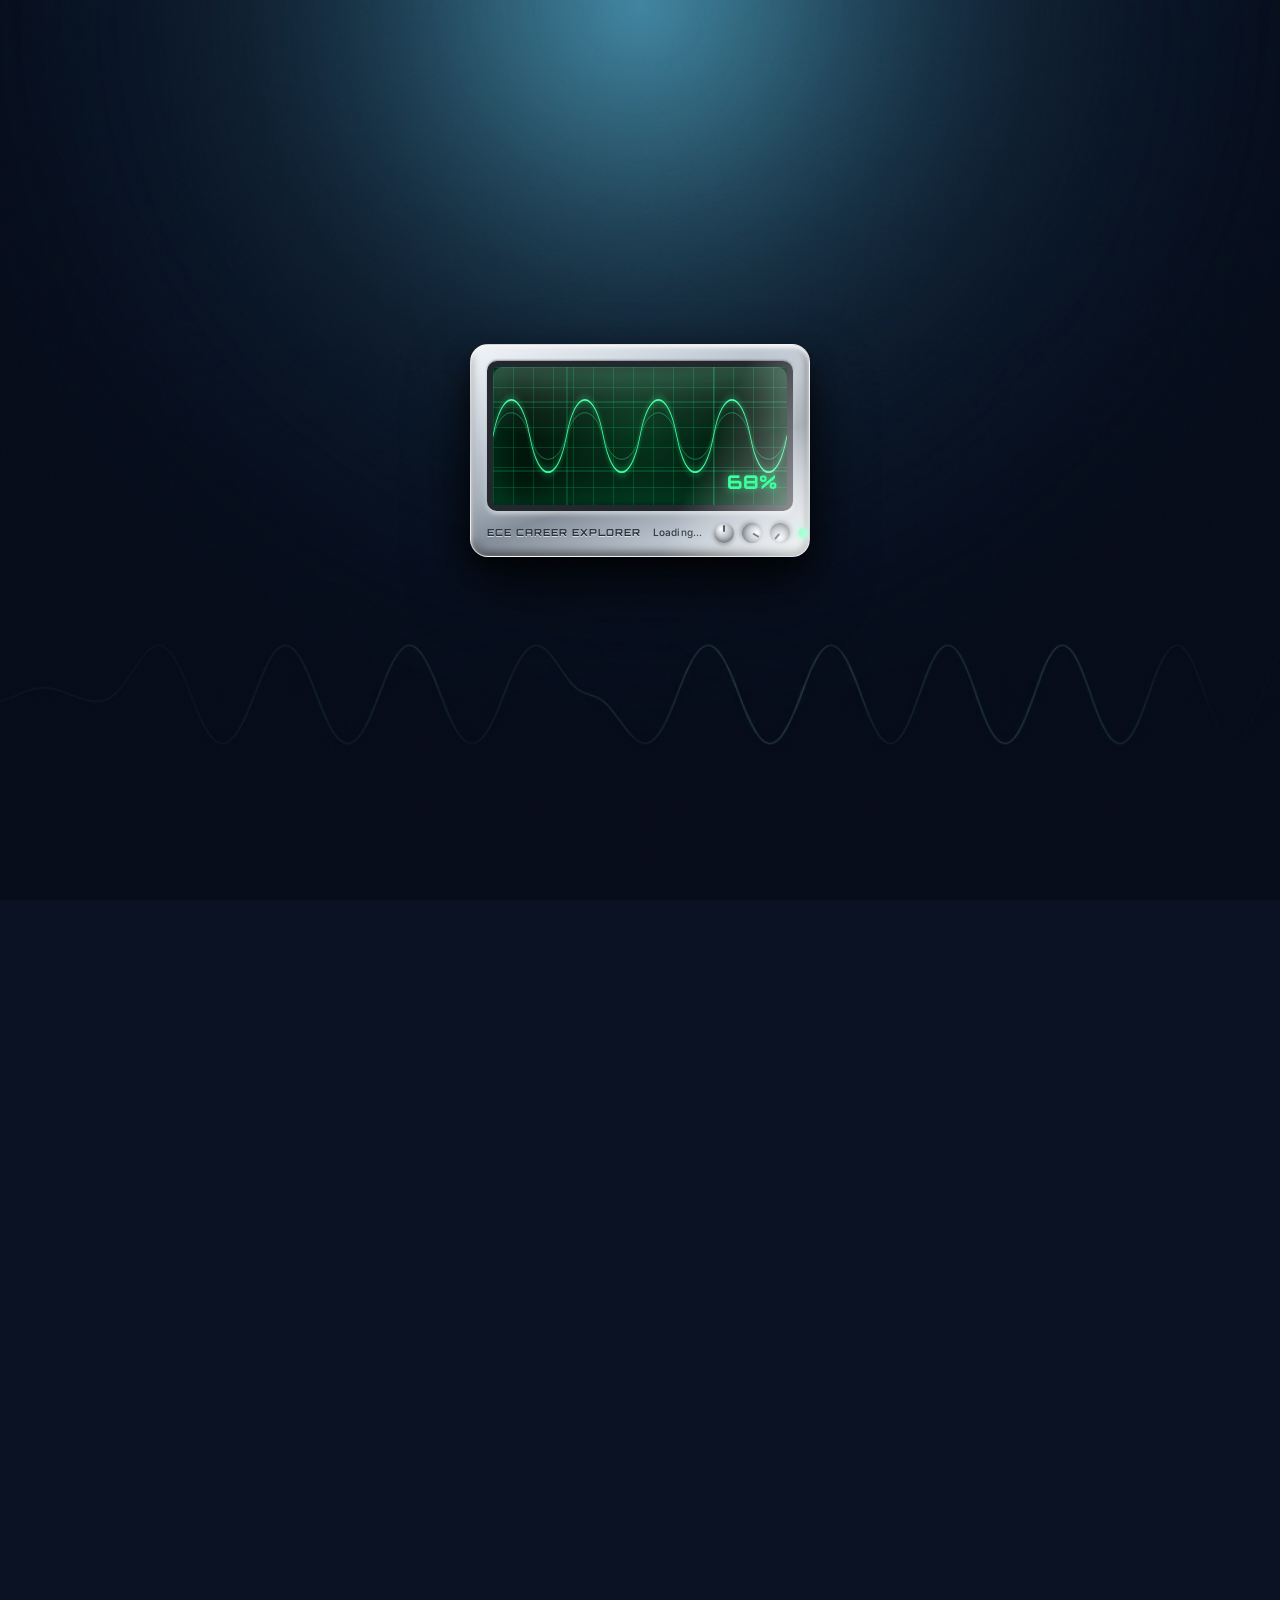
<file: index.html>
<!DOCTYPE html>
<html lang="en">

<head>
    <meta charset="UTF-8">
    <meta name="viewport" content="width=device-width, initial-scale=1.0">
    <title>ECE Career Explorer | Electronics & Communication Engineering Careers, Roadmap & CSP Project</title>

    <meta name="description" content="Explore Electronics & Communication Engineering — educational pathways, careers, future technologies, and our Community Service Project guiding students to a successful future.">

    <meta property="og:title" content="ECE Career Explorer">
    <meta property="og:description" content="Explore ECE careers, the educational roadmap, future technologies, and our Community Service Project for school students.">
    <meta property="og:type" content="website">
    <meta property="og:image" content="assets/images/site-bg.png">
    <meta property="og:url" content="index.html">
    <meta name="twitter:card" content="summary_large_image">

    <link rel="icon" href="favicon.svg" type="image/svg+xml">
    <link rel="stylesheet" href="style.css">

    <link href="https://fonts.googleapis.com/css2?family=Orbitron:wght@400;600;700&family=Inter:wght@300;400;500;600;700&display=swap"
        rel="stylesheet">

    <link rel="stylesheet"
        href="https://cdnjs.cloudflare.com/ajax/libs/font-awesome/6.5.1/css/all.min.css">
</head>

<body>

    <!-- Cinematic Intro Overlay (homepage only) -->
    <div id="intro" class="intro" aria-label="Enter the ECE Laboratory">
        <div class="intro-scene"></div>
        <div class="intro-dark"></div>
        <div class="intro-spot intro-spot--cro"></div>
        <div class="intro-spot intro-spot--led"></div>
        <div class="intro-flashlight"></div>
        <div class="intro-dust" id="introDust"></div>
        <div class="intro-grain"></div>
        <div class="intro-vignette"></div>

        <!-- Premium ECE power node (hidden until the beam finds it) -->
        <button id="enterBtn" class="power-node" type="button" aria-hidden="true" tabindex="-1" aria-label="Power on and enter the site">
            <i class="fas fa-power-off pn-symbol"></i>
        </button>

        <p class="intro-hint">Use your flashlight to explore the lab…</p>
    </div>

    <!-- Loader -->
    <div id="loader">

        <div class="cro-device">
            <div class="cro-screen">
                <div class="cro-grid"></div>
                <svg class="cro-trace" viewBox="0 0 1200 200" preserveAspectRatio="none">
                    <path class="cro-line cro-line--dim" d="M0,100 C37,55 113,55 150,100 S263,145 300,100 S413,55 450,100 S563,145 600,100 S713,55 750,100 S863,145 900,100 S1013,55 1050,100 S1163,145 1200,100"/>
                    <path class="cro-line" d="M0,100 C37,30 113,30 150,100 S263,170 300,100 S413,30 450,100 S563,170 600,100 S713,30 750,100 S863,170 900,100 S1013,30 1050,100 S1163,170 1200,100"/>
                </svg>
                <div class="cro-readout"><span class="loading-percent">0%</span></div>
            </div>
            <div class="cro-controls">
                <div class="cro-brand">ECE CAREER EXPLORER</div>
                <p id="loading-text">Initializing CRO...</p>
                <div class="cro-knob-row">
                    <span class="cro-knob"></span>
                    <span class="cro-knob"></span>
                    <span class="cro-knob"></span>
                    <span class="cro-led"></span>
                </div>
            </div>
        </div>

    </div>


    <div class="background"></div>
    <div class="circuit-overlay"></div>

    <div class="floating-icon icon1"><i class="fas fa-satellite-dish"></i></div>
    <div class="floating-icon icon2"><i class="fas fa-satellite"></i></div>
    <div class="floating-icon icon3"><i class="fas fa-robot"></i></div>
    <div class="floating-icon icon4"><i class="fas fa-laptop-code"></i></div>

    <!-- Site Header -->
    <nav class="site-header">

        <a href="index.html" class="home-icon" aria-label="Home">
            <i class="fas fa-house"></i>
        </a>

        <div class="logo">
            ECE Career Explorer
        </div>

        <div class="menu-toggle" onclick="toggleMenu()" role="button" tabindex="0" aria-label="Open menu" aria-expanded="false" aria-controls="nav-links">
            ☰
        </div>

        <ul id="nav-links">

            <li><a href="about.html">About ECE</a></li>

            <li><a href="roadmap.html">Roadmap</a></li>

            <li><a href="careers.html">Careers</a></li>

            <li><a href="project.html">Project</a></li>

            <li><a href="quiz.html">Quiz</a></li>

        </ul>

    </nav>


    <!-- Hero Section -->
    <section id="home" class="hero">

        <div class="hero-content">

            <div class="hero-left">

                <h1 class="metal-title">
                    ECE CAREER EXPLORER
                </h1>

                <p>
                    Explore Electronics & Communication Engineering,
                    educational pathways, career opportunities,
                    future technologies, and our Community Service Project
                    designed to guide students towards a successful future.
                </p>

                <div class="buttons">

                    <a href="about.html" class="primary-btn">
                        About ECE
                    </a>

                    <a href="project.html" class="secondary-btn">
                        View CSP Project
                    </a>

                </div>

            </div>

        </div>

    </section>

    <!-- Statistics Section -->
    <section class="stats">

        <div class="stat-card">
            <h2>150+</h2>
            <p>Students Guided</p>
            <span>Through CSP Activities</span>
        </div>

        <div class="stat-card">
            <h2>8+</h2>
            <p>Career Paths</p>
            <span>ECE Opportunities</span>
        </div>

        <div class="stat-card">
            <h2>10+</h2>
            <p>Future Technologies</p>
            <span>Industry Trends</span>
        </div>

        <div class="stat-card">
            <h2>1</h2>
            <p>School Visited</p>
            <span>Community Outreach</span>
        </div>

    </section>

    <section class="ece-section fade-in">

        <div class="section-title">

            <span>YOUR ECE JOURNEY</span>

            <h2>Explore Electronics & Communication Engineering</h2>

            <p>
                Choose a section below to learn more about Electronics &
                Communication Engineering.
            </p>

        </div>

        <div class="ece-grid">

            <div class="ece-card">
                <h3><i class="fas fa-satellite-dish"></i> About ECE</h3>
                <p>Learn about Electronics & Communication Engineering.</p>
                <a href="about.html"><i class="fas fa-satellite-dish"></i> Learn ECE</a>
            </div>

            <div class="ece-card">
                <h3><i class="fas fa-graduation-cap"></i> Roadmap</h3>
                <p>Educational journey towards ECE.</p>
                <a href="roadmap.html"><i class="fas fa-road"></i> View Roadmap</a>
            </div>

            <div class="ece-card">
                <h3><i class="fas fa-briefcase"></i> Careers</h3>
                <p>Explore future career opportunities.</p>
                <a href="careers.html"><i class="fas fa-briefcase"></i> Career Paths</a>
            </div>

            <div class="ece-card">
                <h3><i class="fas fa-book"></i> CSP Project</h3>
                <p>View our Community Service Project.</p>
                <a href="project.html"><i class="fas fa-book"></i> View Project</a>
            </div>

            <div class="ece-card">
                <h3><i class="fas fa-brain"></i> Quiz</h3>
                <p>Test your ECE knowledge.</p>
                <a href="quiz.html"><i class="fas fa-brain"></i> Start Quiz</a>
            </div>

        </div>

    </section>

    <!-- Footer -->
    <footer class="footer">

        <h3>ECE Career Explorer</h3>

        <p>Community Service Project</p>

        <p>
            Department of Electronics &
            Communication Engineering
        </p>

        <p>
            ZPHS Kanchikacherla Outreach Program
        </p>

        <p>
            © 2026 All Rights Reserved
        </p>

    </footer>

    <script src="script.js"></script>

</body>
</html>
</file>
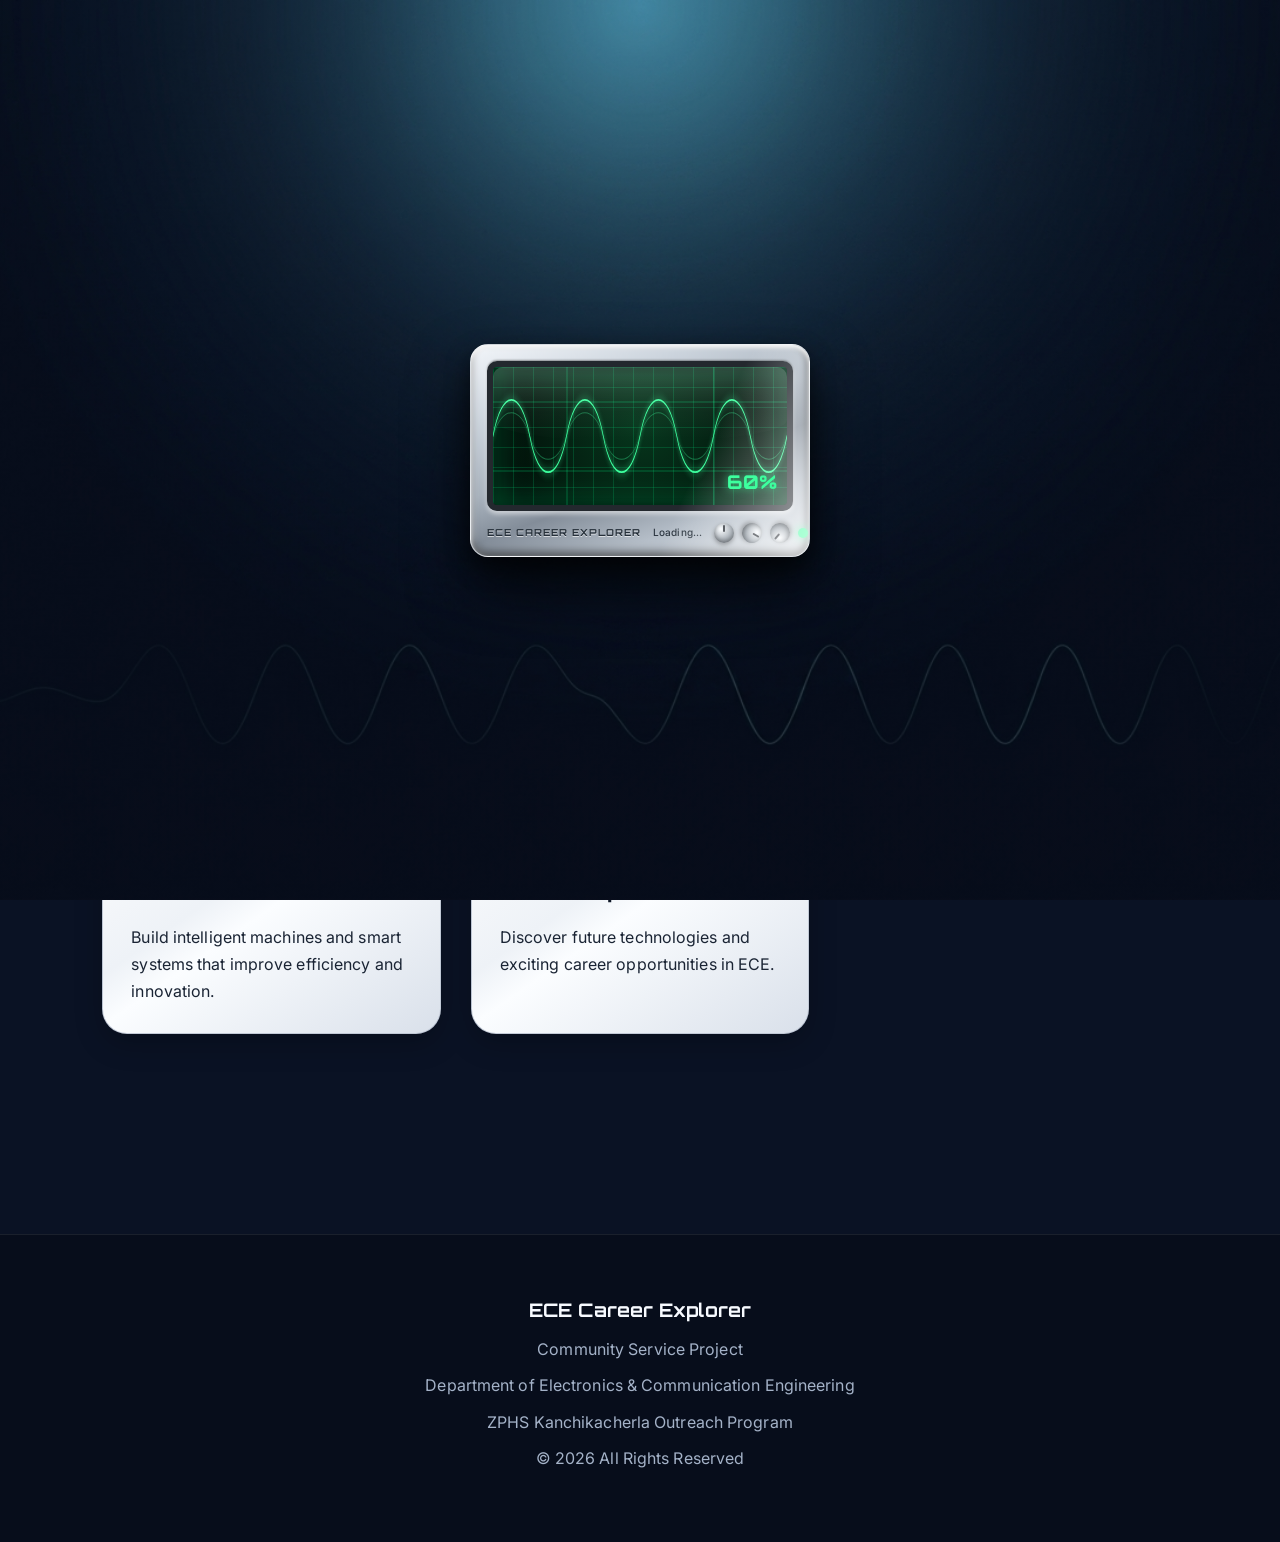
<file: about.html>
<!DOCTYPE html>
<html lang="en">

<head>
    <meta charset="UTF-8">
    <meta name="viewport" content="width=device-width, initial-scale=1.0">
    <title>About ECE | ECE Career Explorer</title>

    <meta name="description" content="What is Electronics & Communication Engineering? Learn about mobile communication, networking, satellite systems, robotics and the future scope of ECE.">

    <meta property="og:title" content="About ECE | ECE Career Explorer">
    <meta property="og:description" content="Discover Electronics & Communication Engineering — communication systems, networking, satellites, robotics and automation.">
    <meta property="og:type" content="website">
    <meta property="og:image" content="assets/images/site-bg.png">
    <meta property="og:url" content="about.html">
    <meta name="twitter:card" content="summary_large_image">

    <link rel="icon" href="favicon.svg" type="image/svg+xml">
    <link rel="stylesheet" href="style.css">

    <link href="https://fonts.googleapis.com/css2?family=Orbitron:wght@400;600;700&family=Inter:wght@300;400;500;600;700&display=swap"
        rel="stylesheet">

    <link rel="stylesheet"
        href="https://cdnjs.cloudflare.com/ajax/libs/font-awesome/6.5.1/css/all.min.css">
</head>

<body>

    <div class="background"></div>
    <div class="circuit-overlay"></div>

    <div class="floating-icon icon1"><i class="fas fa-satellite-dish"></i></div>
    <div class="floating-icon icon2"><i class="fas fa-satellite"></i></div>
    <div class="floating-icon icon3"><i class="fas fa-robot"></i></div>
    <div class="floating-icon icon4"><i class="fas fa-laptop-code"></i></div>

    <!-- Navbar -->
    <nav>

        <a href="index.html" class="home-icon" aria-label="Home">
            <i class="fas fa-house"></i>
        </a>

        <div class="logo">
            ECE Career Explorer
        </div>

        <div class="menu-toggle" onclick="toggleMenu()" role="button" tabindex="0" aria-label="Open menu" aria-expanded="false" aria-controls="nav-links">
            ☰
        </div>

        <ul id="nav-links">

            <li><a href="about.html" class="active">About ECE</a></li>

            <li><a href="roadmap.html">Roadmap</a></li>

            <li><a href="careers.html">Careers</a></li>

            <li><a href="project.html">Project</a></li>

            <li><a href="quiz.html">Quiz</a></li>

        </ul>

    </nav>

    <div class="back-arrow" onclick="history.back()" role="button" tabindex="0" aria-label="Go back">
        <i class="fas fa-arrow-left"></i>
    </div>

    <!-- What is ECE -->
    <section id="about-ece" class="ece-section fade-in">

        <div class="section-title">

            <span>DISCOVER ECE</span>

            <h2>
                What is Electronics &
                Communication Engineering?
            </h2>

            <div class="premium-divider">
                <span></span>
                <div class="divider-dot"></div>
                <span></span>
            </div>

            <p>
                Electronics & Communication Engineering is a branch
                of engineering that focuses on communication systems,
                electronic devices, networking, robotics, automation,
                and future technologies.
            </p>

        </div>

        <div class="ece-grid">

            <div class="ece-card">

                <div class="icon"><i class="fas fa-mobile-screen-button"></i></div>

                <h3>Mobile Communication</h3>

                <p>
                    Learn how smartphones, wireless networks,
                    and communication systems connect people
                    worldwide.
                </p>

            </div>

            <div class="ece-card">

                <div class="icon"><i class="fas fa-globe"></i></div>

                <h3>Internet & Networking</h3>

                <p>
                    Understand how data travels across the internet
                    and powers modern digital communication.
                </p>

            </div>

            <div class="ece-card">

                <div class="icon"><i class="fas fa-satellite"></i></div>

                <h3>Satellite Systems</h3>

                <p>
                    Explore satellite communication, GPS,
                    weather monitoring, and space technology.
                </p>

            </div>

            <div class="ece-card">

                <div class="icon"><i class="fas fa-robot"></i></div>

                <h3>Robotics & Automation</h3>

                <p>
                    Build intelligent machines and smart systems
                    that improve efficiency and innovation.
                </p>

            </div>

            <div class="ece-card">

                <div class="icon"><i class="fas fa-rocket"></i></div>

                <h3>Future Scope of ECE</h3>

                <p>
                    Discover future technologies and exciting
                    career opportunities in ECE.
                </p>

            </div>

        </div>

    </section>


    <!-- Footer -->

    <footer class="footer">

        <h3>ECE Career Explorer</h3>

        <p>Community Service Project</p>

        <p>
            Department of Electronics &
            Communication Engineering
        </p>

        <p>
            ZPHS Kanchikacherla Outreach Program
        </p>

        <p>
            © 2026 All Rights Reserved
        </p>

    </footer>


    <div id="loader">

        <div class="cro-device">
            <div class="cro-screen">
                <div class="cro-grid"></div>
                <svg class="cro-trace" viewBox="0 0 1200 200" preserveAspectRatio="none">
                    <path class="cro-line cro-line--dim" d="M0,100 C37,55 113,55 150,100 S263,145 300,100 S413,55 450,100 S563,145 600,100 S713,55 750,100 S863,145 900,100 S1013,55 1050,100 S1163,145 1200,100"/>
                    <path class="cro-line" d="M0,100 C37,30 113,30 150,100 S263,170 300,100 S413,30 450,100 S563,170 600,100 S713,30 750,100 S863,170 900,100 S1013,30 1050,100 S1163,170 1200,100"/>
                </svg>
                <div class="cro-readout"><span class="loading-percent">0%</span></div>
            </div>
            <div class="cro-controls">
                <div class="cro-brand">ECE CAREER EXPLORER</div>
                <p id="loading-text">Initializing CRO...</p>
                <div class="cro-knob-row">
                    <span class="cro-knob"></span>
                    <span class="cro-knob"></span>
                    <span class="cro-knob"></span>
                    <span class="cro-led"></span>
                </div>
            </div>
        </div>

    </div>


    <script src="script.js"></script>

</body>
</html>
</file>
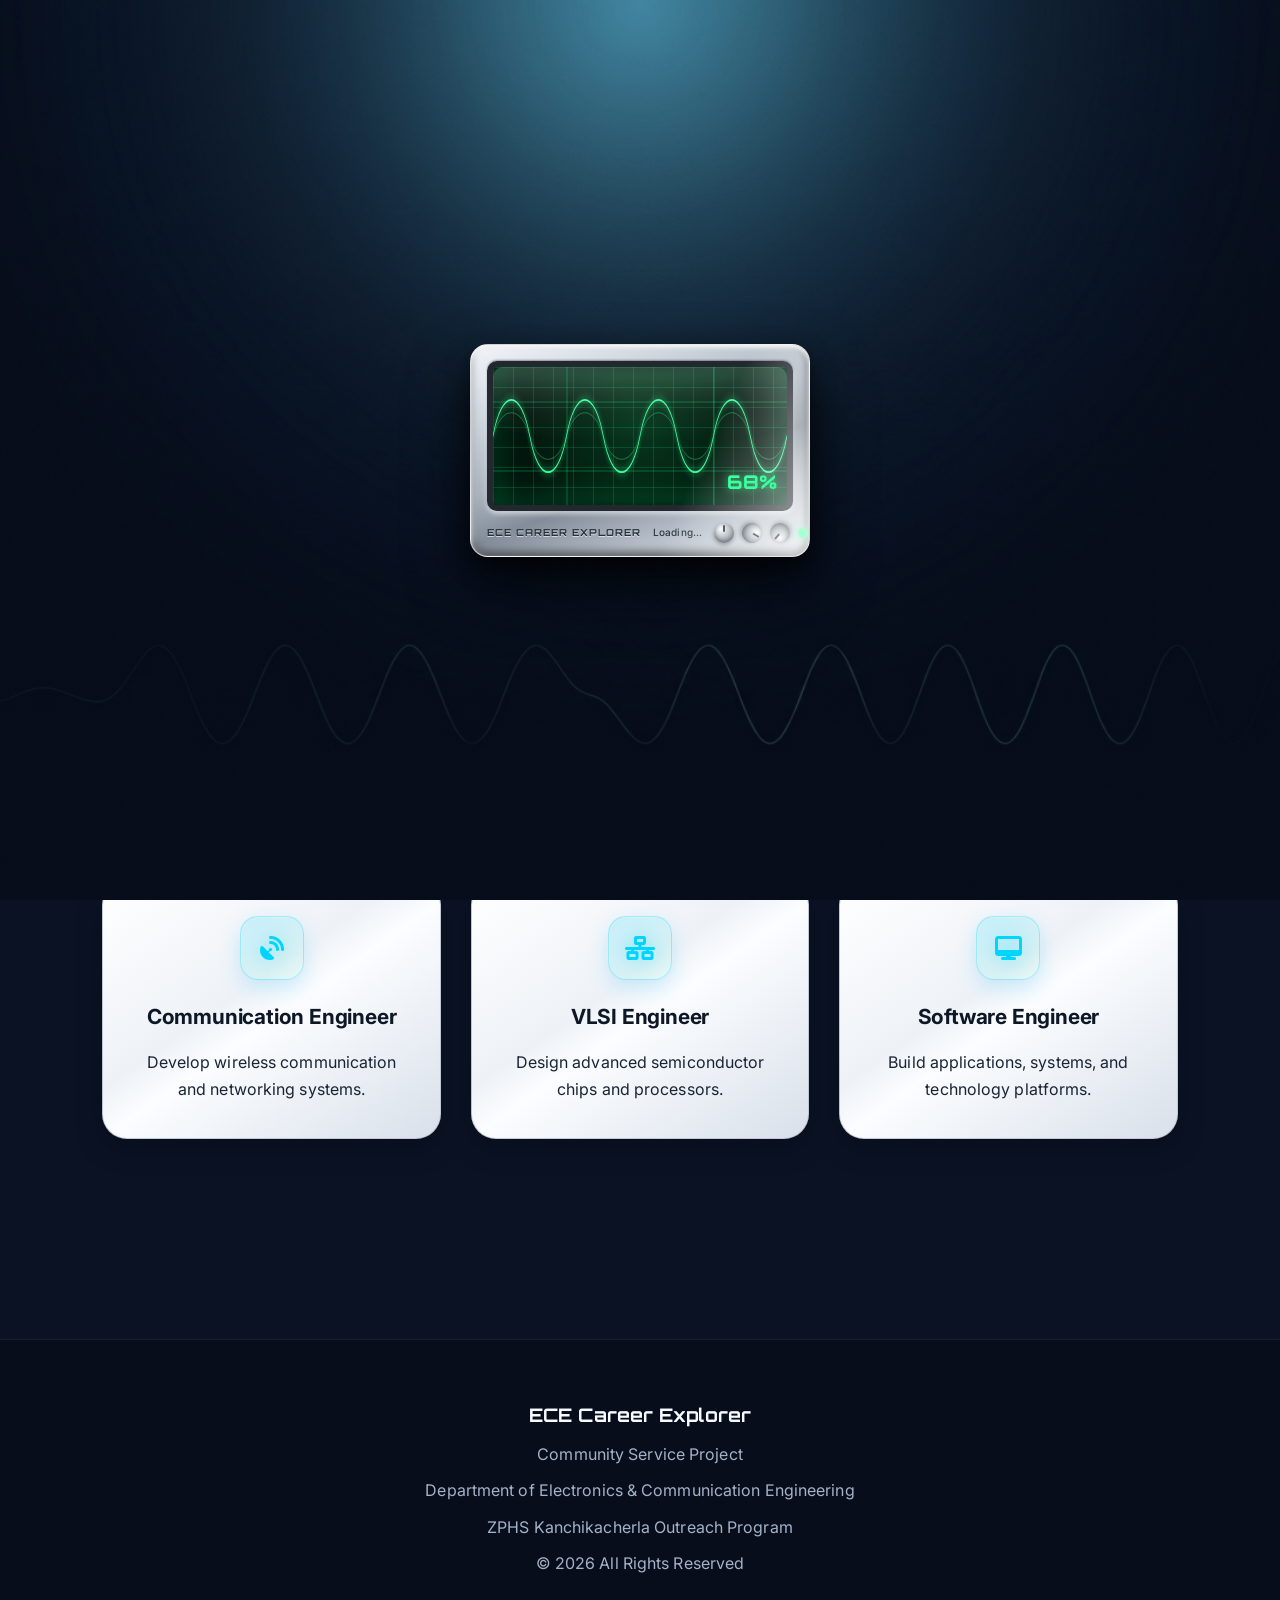
<file: careers.html>
<!DOCTYPE html>
<html lang="en">

<head>
    <meta charset="UTF-8">
    <meta name="viewport" content="width=device-width, initial-scale=1.0">
    <title>Careers | ECE Career Explorer</title>

    <meta name="description" content="Explore exciting career paths in Electronics & Communication Engineering — Embedded Systems, IoT, Robotics, VLSI, Communication and Software Engineering.">

    <meta property="og:title" content="ECE Careers | ECE Career Explorer">
    <meta property="og:description" content="Diverse ECE career opportunities in technology, innovation, communication and automation.">
    <meta property="og:type" content="website">
    <meta property="og:image" content="assets/images/site-bg.png">
    <meta property="og:url" content="careers.html">
    <meta name="twitter:card" content="summary_large_image">

    <link rel="icon" href="favicon.svg" type="image/svg+xml">
    <link rel="stylesheet" href="style.css">

    <link href="https://fonts.googleapis.com/css2?family=Orbitron:wght@400;600;700&family=Inter:wght@300;400;500;600;700&display=swap"
        rel="stylesheet">

    <link rel="stylesheet"
        href="https://cdnjs.cloudflare.com/ajax/libs/font-awesome/6.5.1/css/all.min.css">
</head>

<body>

    <div class="background"></div>
    <div class="circuit-overlay"></div>

    <div class="floating-icon icon1"><i class="fas fa-satellite-dish"></i></div>
    <div class="floating-icon icon2"><i class="fas fa-satellite"></i></div>
    <div class="floating-icon icon3"><i class="fas fa-robot"></i></div>
    <div class="floating-icon icon4"><i class="fas fa-laptop-code"></i></div>

    <!-- Navbar -->
    <nav>

        <a href="index.html" class="home-icon" aria-label="Home">
            <i class="fas fa-house"></i>
        </a>

        <div class="logo">
            ECE Career Explorer
        </div>

        <div class="menu-toggle" onclick="toggleMenu()" role="button" tabindex="0" aria-label="Open menu" aria-expanded="false" aria-controls="nav-links">
            ☰
        </div>

        <ul id="nav-links">

            <li><a href="about.html">About ECE</a></li>

            <li><a href="roadmap.html">Roadmap</a></li>

            <li><a href="careers.html" class="active">Careers</a></li>

            <li><a href="project.html">Project</a></li>

            <li><a href="quiz.html">Quiz</a></li>

        </ul>

    </nav>

    <div class="back-arrow" onclick="history.back()" role="button" tabindex="0" aria-label="Go back">
        <i class="fas fa-arrow-left"></i>
    </div>

    <!-- Career Opportunities Section -->

    <section id="careers" class="career-section fade-in">

        <div class="section-title">

            <span>CAREER OPPORTUNITIES</span>

            <h2>
                Explore Exciting Career Paths in ECE
            </h2>

            <div class="premium-divider">
                <span></span>
                <div class="divider-dot"></div>
                <span></span>
            </div>

            <p>
                Electronics & Communication Engineering opens doors
                to diverse career opportunities in technology,
                innovation, communication, and automation.
            </p>

        </div>

        <div class="career-grid">

            <div class="career-card">
                <div class="career-icon"><i class="fas fa-microchip"></i></div>
                <h3>Embedded Systems Engineer</h3>
                <p>Design and develop smart electronic devices and embedded systems.</p>
            </div>

            <div class="career-card">
                <div class="career-icon"><i class="fas fa-globe"></i></div>
                <h3>IoT Developer</h3>
                <p>Create connected devices and smart technology solutions.</p>
            </div>

            <div class="career-card">
                <div class="career-icon"><i class="fas fa-robot"></i></div>
                <h3>Robotics Engineer</h3>
                <p>Build intelligent robots and automation systems.</p>
            </div>

            <div class="career-card">
                <div class="career-icon"><i class="fas fa-satellite-dish"></i></div>
                <h3>Communication Engineer</h3>
                <p>Develop wireless communication and networking systems.</p>
            </div>

            <div class="career-card">
                <div class="career-icon"><i class="fas fa-network-wired"></i></div>
                <h3>VLSI Engineer</h3>
                <p>Design advanced semiconductor chips and processors.</p>
            </div>

            <div class="career-card">
                <div class="career-icon"><i class="fas fa-desktop"></i></div>
                <h3>Software Engineer</h3>
                <p>Build applications, systems, and technology platforms.</p>
            </div>

        </div>

    </section>


    <!-- Footer -->

    <footer class="footer">

        <h3>ECE Career Explorer</h3>

        <p>Community Service Project</p>

        <p>
            Department of Electronics &
            Communication Engineering
        </p>

        <p>
            ZPHS Kanchikacherla Outreach Program
        </p>

        <p>
            © 2026 All Rights Reserved
        </p>

    </footer>

    <div id="loader">

        <div class="cro-device">
            <div class="cro-screen">
                <div class="cro-grid"></div>
                <svg class="cro-trace" viewBox="0 0 1200 200" preserveAspectRatio="none">
                    <path class="cro-line cro-line--dim" d="M0,100 C37,55 113,55 150,100 S263,145 300,100 S413,55 450,100 S563,145 600,100 S713,55 750,100 S863,145 900,100 S1013,55 1050,100 S1163,145 1200,100"/>
                    <path class="cro-line" d="M0,100 C37,30 113,30 150,100 S263,170 300,100 S413,30 450,100 S563,170 600,100 S713,30 750,100 S863,170 900,100 S1013,30 1050,100 S1163,170 1200,100"/>
                </svg>
                <div class="cro-readout"><span class="loading-percent">0%</span></div>
            </div>
            <div class="cro-controls">
                <div class="cro-brand">ECE CAREER EXPLORER</div>
                <p id="loading-text">Initializing CRO...</p>
                <div class="cro-knob-row">
                    <span class="cro-knob"></span>
                    <span class="cro-knob"></span>
                    <span class="cro-knob"></span>
                    <span class="cro-led"></span>
                </div>
            </div>
        </div>

    </div>


    <script src="script.js"></script>

</body>
</html>
</file>
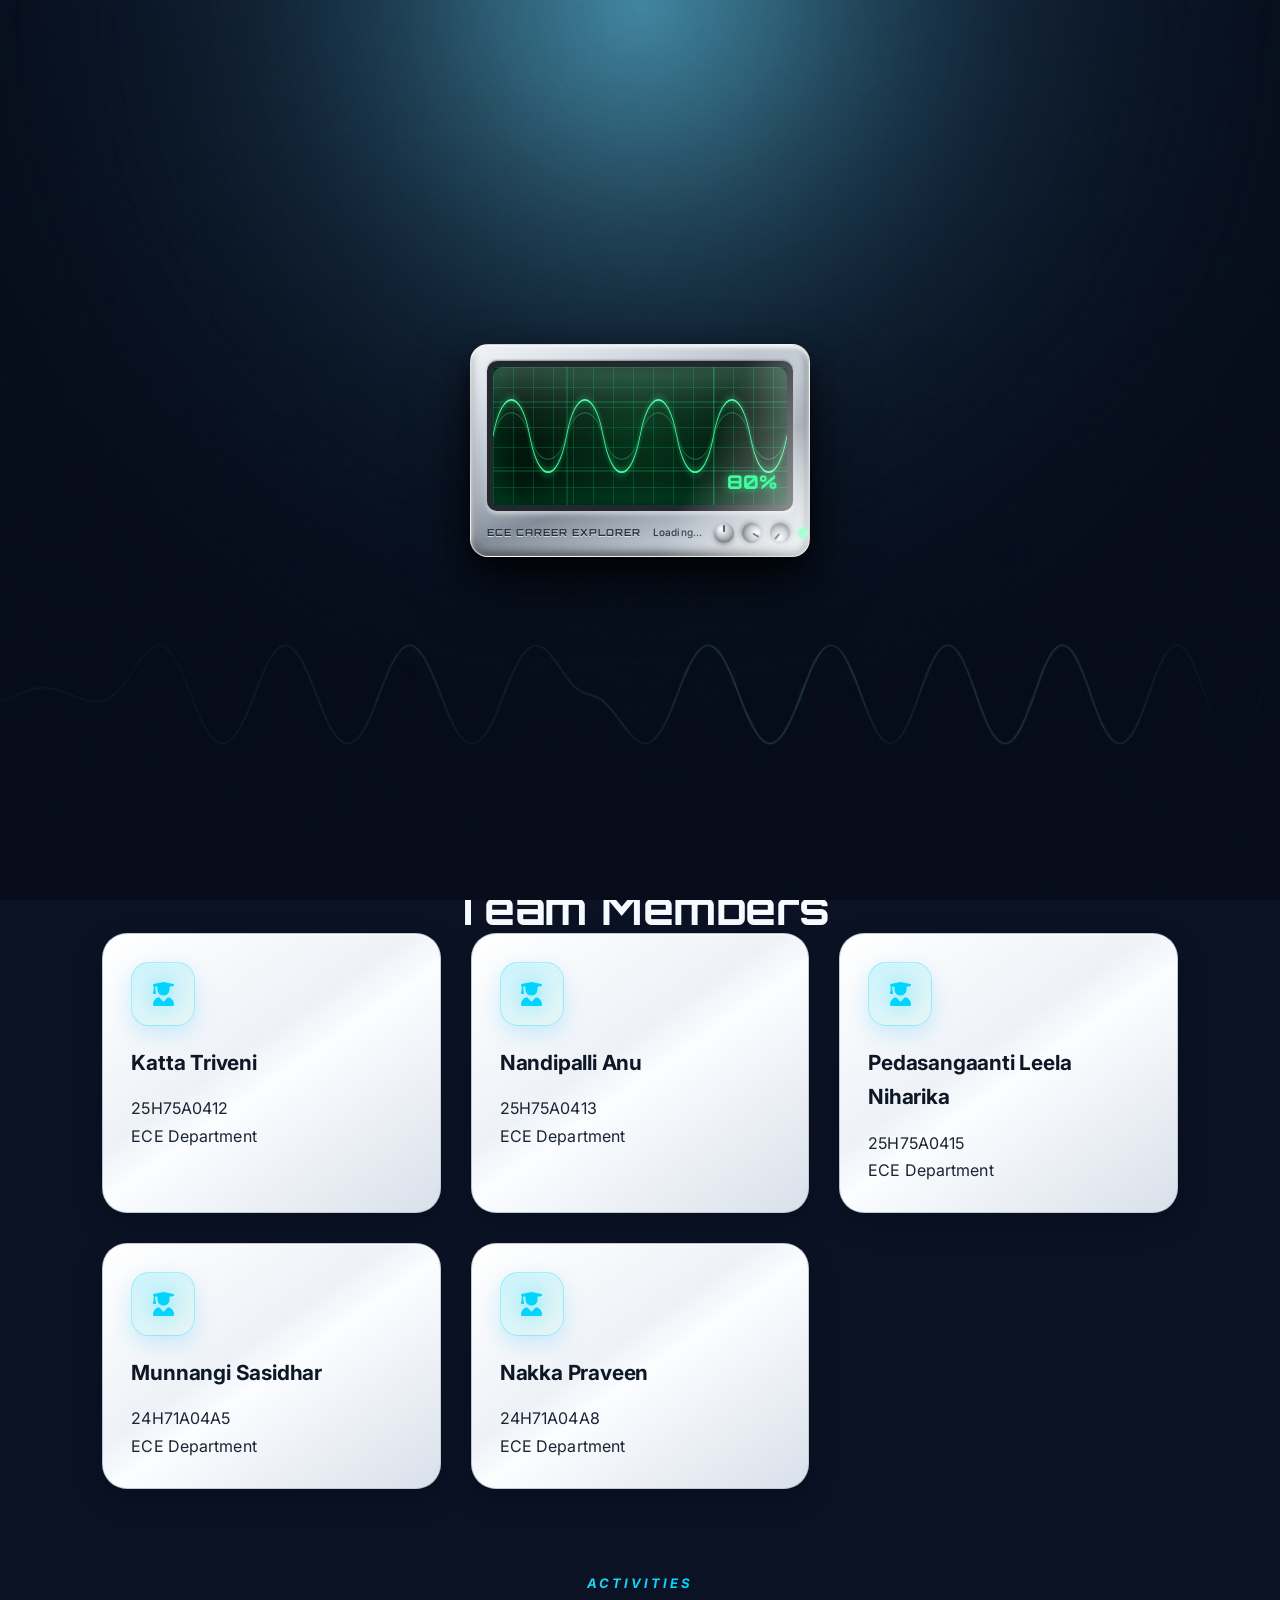
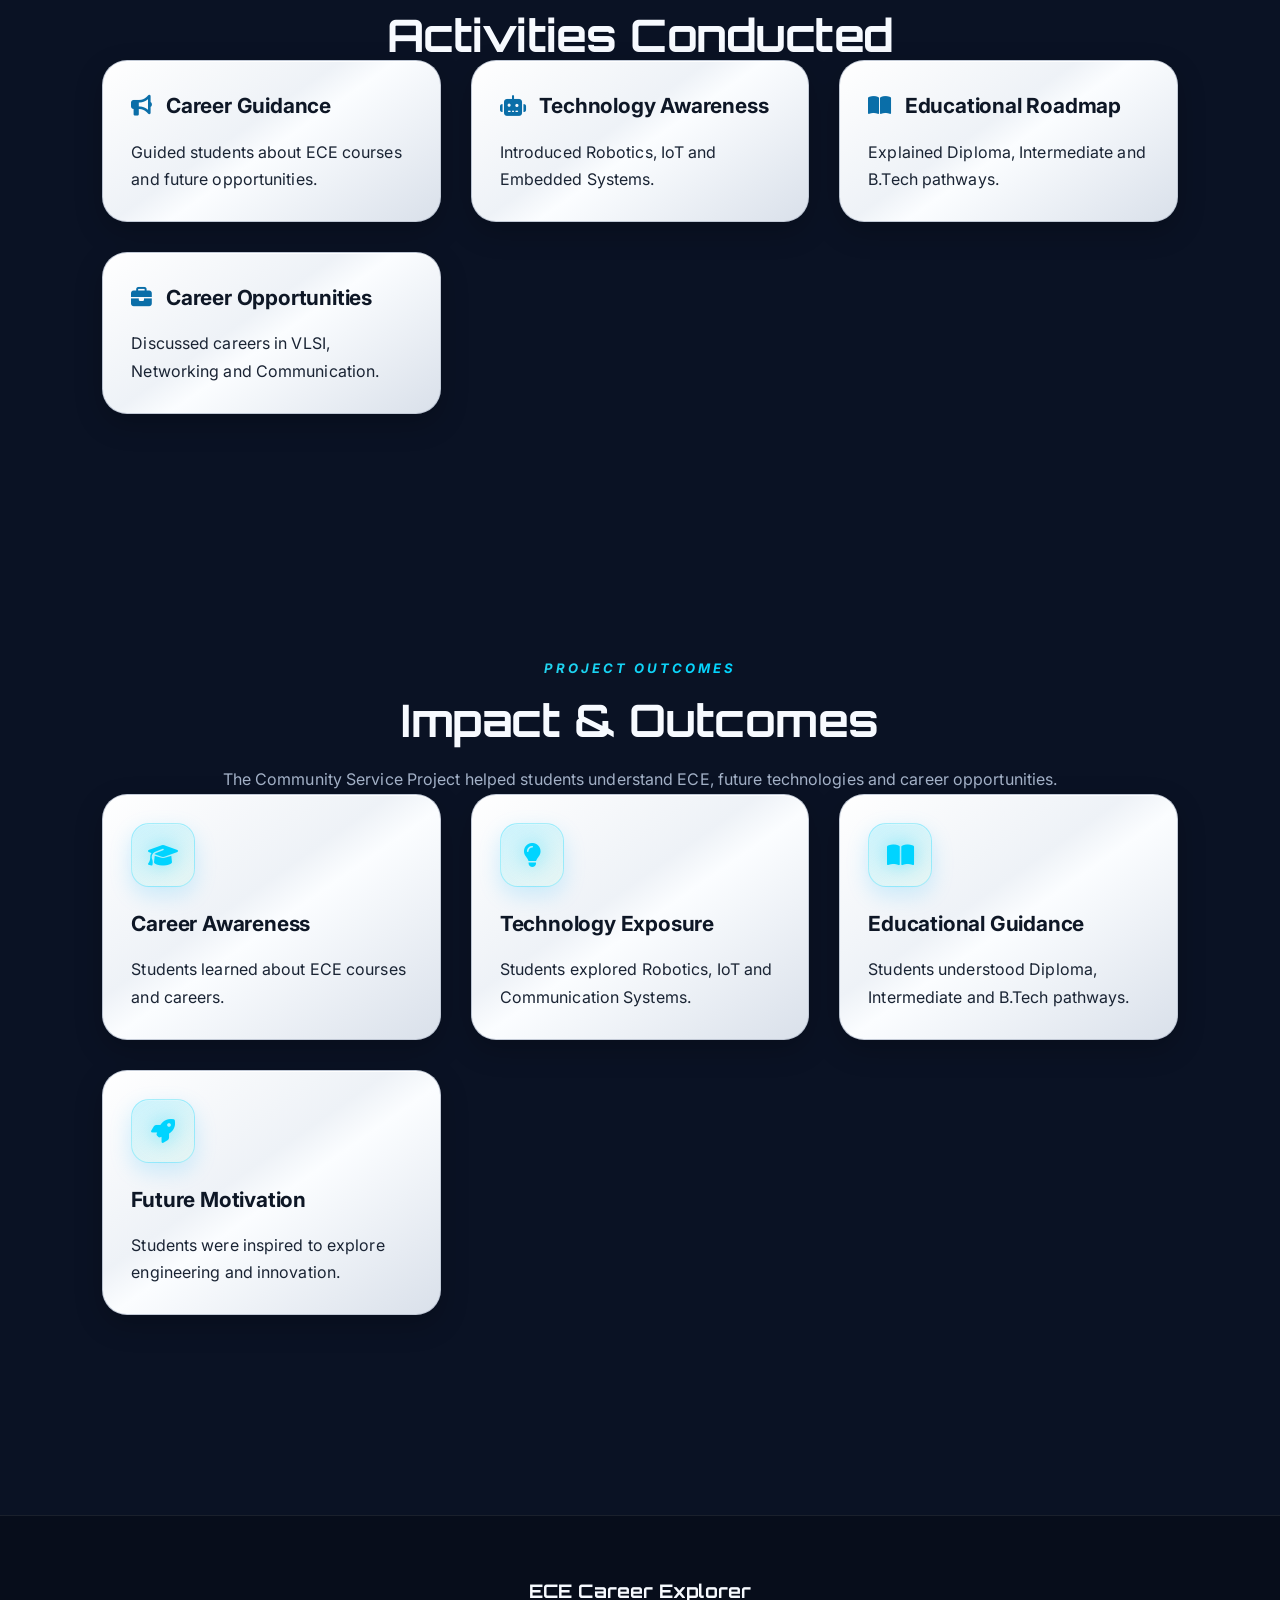
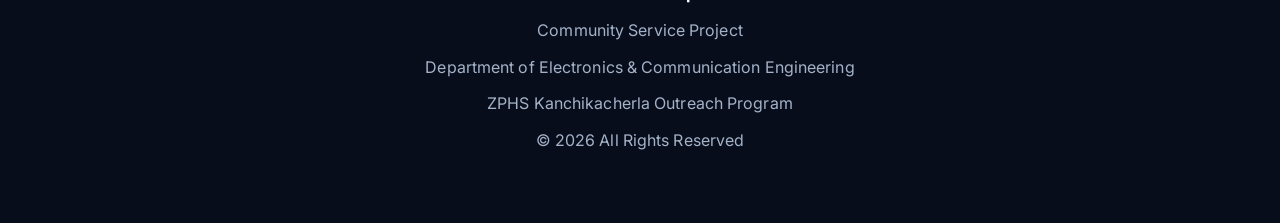
<file: project.html>
<!DOCTYPE html>
<html lang="en">
<head>
<meta charset="UTF-8">
<meta name="viewport" content="width=device-width, initial-scale=1.0">
<title>CSP Project | ECE Career Explorer</title>

<meta name="description" content="Our Community Service Project creating awareness among school students about Electronics & Communication Engineering, educational opportunities and career pathways.">

<meta property="og:title" content="CSP Project | ECE Career Explorer">
<meta property="og:description" content="A Community Service Project guiding ZPHS Kanchikacherla students through ECE education, technology and careers.">
<meta property="og:type" content="website">
<meta property="og:image" content="assets/images/site-bg.png">
<meta property="og:url" content="project.html">
<meta name="twitter:card" content="summary_large_image">

<link rel="icon" href="favicon.svg" type="image/svg+xml">
<link rel="stylesheet" href="style.css">
<link href="https://fonts.googleapis.com/css2?family=Orbitron:wght@400;600;700&family=Inter:wght@300;400;500;600;700&display=swap" rel="stylesheet">
<link rel="stylesheet"
    href="https://cdnjs.cloudflare.com/ajax/libs/font-awesome/6.5.1/css/all.min.css">
</head>

<body>

<div class="background"></div>
<div class="circuit-overlay"></div>

<div class="floating-icon icon1"><i class="fas fa-satellite-dish"></i></div>
<div class="floating-icon icon2"><i class="fas fa-satellite"></i></div>
<div class="floating-icon icon3"><i class="fas fa-robot"></i></div>
<div class="floating-icon icon4"><i class="fas fa-laptop-code"></i></div>

<nav>

<a href="index.html" class="home-icon" aria-label="Home">
    <i class="fas fa-house"></i>
</a>

<div class="logo">
    ECE Career Explorer
</div>

<div class="menu-toggle" onclick="toggleMenu()" role="button" tabindex="0" aria-label="Open menu" aria-expanded="false" aria-controls="nav-links">
    ☰
</div>

<ul id="nav-links">

<li><a href="about.html">About ECE</a></li>
<li><a href="roadmap.html">Roadmap</a></li>
<li><a href="careers.html">Careers</a></li>
<li><a href="project.html" class="active">Project</a></li>
<li><a href="quiz.html">Quiz</a></li>
</ul>

</nav>

<div class="back-arrow" onclick="history.back()" role="button" tabindex="0" aria-label="Go back">
    <i class="fas fa-arrow-left"></i>
</div>

<section class="ece-section fade-in">

<div class="section-title">
<span>COMMUNITY SERVICE PROJECT</span>
<h2>ECE Career Explorer Project</h2>

<div class="premium-divider">
<span></span>
<div class="divider-dot"></div>
<span></span>
</div>

<p>
This project was developed as part of the Community Service Project to create awareness among school students about Electronics & Communication Engineering, educational opportunities and future career pathways.
</p>
</div>

<div class="ece-grid project-grid">

<div class="ece-card">
<h3><i class="fas fa-bullseye"></i> Objective</h3>
<p>Create awareness about ECE education, technologies and career opportunities.</p>
</div>

<div class="ece-card">
<h3><i class="fas fa-school"></i> School</h3>
<p>ZPHS Kanchikacherla</p>
</div>

<div class="ece-card">
<h3><i class="fas fa-chalkboard-user"></i> Guide</h3>
<p>Dr. Ch. Pulla Rao</p>
</div>

<div class="ece-card">
<h3><i class="fas fa-users"></i> Team Size</h3>
<p>5 Students</p>
</div>

</div>

<div class="section-title" style="margin-top:80px;">
<span>PROJECT TEAM</span>
<h2>Team Members</h2>
</div>

<div class="ece-grid project-grid">

<div class="ece-card">
<div class="icon"><i class="fas fa-user-graduate"></i></div>
<h3>Katta Triveni</h3>
<p>25H75A0412</p>
<p>ECE Department</p>
</div>

<div class="ece-card">
<div class="icon"><i class="fas fa-user-graduate"></i></div>
<h3>Nandipalli Anu</h3>
<p>25H75A0413</p>
<p>ECE Department</p>
</div>

<div class="ece-card">
<div class="icon"><i class="fas fa-user-graduate"></i></div>
<h3>Pedasangaanti Leela Niharika</h3>
<p>25H75A0415</p>
<p>ECE Department</p>
</div>

<div class="ece-card">
<div class="icon"><i class="fas fa-user-graduate"></i></div>
<h3>Munnangi Sasidhar</h3>
<p>24H71A04A5</p>
<p>ECE Department</p>
</div>

<div class="ece-card">
<div class="icon"><i class="fas fa-user-graduate"></i></div>
<h3>Nakka Praveen</h3>
<p>24H71A04A8</p>
<p>ECE Department</p>
</div>

</div>

<div class="section-title" style="margin-top:80px;">
<span>ACTIVITIES</span>
<h2>Activities Conducted</h2>
</div>

<div class="ece-grid">

<div class="ece-card">
<h3><i class="fas fa-bullhorn"></i> Career Guidance</h3>
<p>Guided students about ECE courses and future opportunities.</p>
</div>

<div class="ece-card">
<h3><i class="fas fa-robot"></i> Technology Awareness</h3>
<p>Introduced Robotics, IoT and Embedded Systems.</p>
</div>

<div class="ece-card">
<h3><i class="fas fa-book-open"></i> Educational Roadmap</h3>
<p>Explained Diploma, Intermediate and B.Tech pathways.</p>
</div>

<div class="ece-card">
<h3><i class="fas fa-briefcase"></i> Career Opportunities</h3>
<p>Discussed careers in VLSI, Networking and Communication.</p>
</div>

</div>

</section>

<section class="ece-section fade-in">

<div class="section-title">

<span>PROJECT OUTCOMES</span>

<h2>Impact & Outcomes</h2>

<p>
The Community Service Project helped students understand ECE, future technologies and career opportunities.
</p>

</div>

<div class="ece-grid">

<div class="ece-card">
<div class="icon"><i class="fas fa-graduation-cap"></i></div>
<h3>Career Awareness</h3>
<p>Students learned about ECE courses and careers.</p>
</div>

<div class="ece-card">
<div class="icon"><i class="fas fa-lightbulb"></i></div>
<h3>Technology Exposure</h3>
<p>Students explored Robotics, IoT and Communication Systems.</p>
</div>

<div class="ece-card">
<div class="icon"><i class="fas fa-book-open"></i></div>
<h3>Educational Guidance</h3>
<p>Students understood Diploma, Intermediate and B.Tech pathways.</p>
</div>

<div class="ece-card">
<div class="icon"><i class="fas fa-rocket"></i></div>
<h3>Future Motivation</h3>
<p>Students were inspired to explore engineering and innovation.</p>
</div>

</div>

</section>


<footer class="footer">

<h3>ECE Career Explorer</h3>

<p>Community Service Project</p>

<p>
Department of Electronics &
Communication Engineering
</p>

<p>
ZPHS Kanchikacherla Outreach Program
</p>

<p>
© 2026 All Rights Reserved
</p>

</footer>

<div id="loader">

    <div class="cro-device">
        <div class="cro-screen">
            <div class="cro-grid"></div>
            <svg class="cro-trace" viewBox="0 0 1200 200" preserveAspectRatio="none">
                <path class="cro-line cro-line--dim" d="M0,100 C37,55 113,55 150,100 S263,145 300,100 S413,55 450,100 S563,145 600,100 S713,55 750,100 S863,145 900,100 S1013,55 1050,100 S1163,145 1200,100"/>
                <path class="cro-line" d="M0,100 C37,30 113,30 150,100 S263,170 300,100 S413,30 450,100 S563,170 600,100 S713,30 750,100 S863,170 900,100 S1013,30 1050,100 S1163,170 1200,100"/>
            </svg>
            <div class="cro-readout"><span class="loading-percent">0%</span></div>
        </div>
        <div class="cro-controls">
            <div class="cro-brand">ECE CAREER EXPLORER</div>
            <p id="loading-text">Initializing CRO...</p>
            <div class="cro-knob-row">
                <span class="cro-knob"></span>
                <span class="cro-knob"></span>
                <span class="cro-knob"></span>
                <span class="cro-led"></span>
            </div>
        </div>
    </div>

</div>


<script src="script.js"></script>

</body>
</html>
</file>
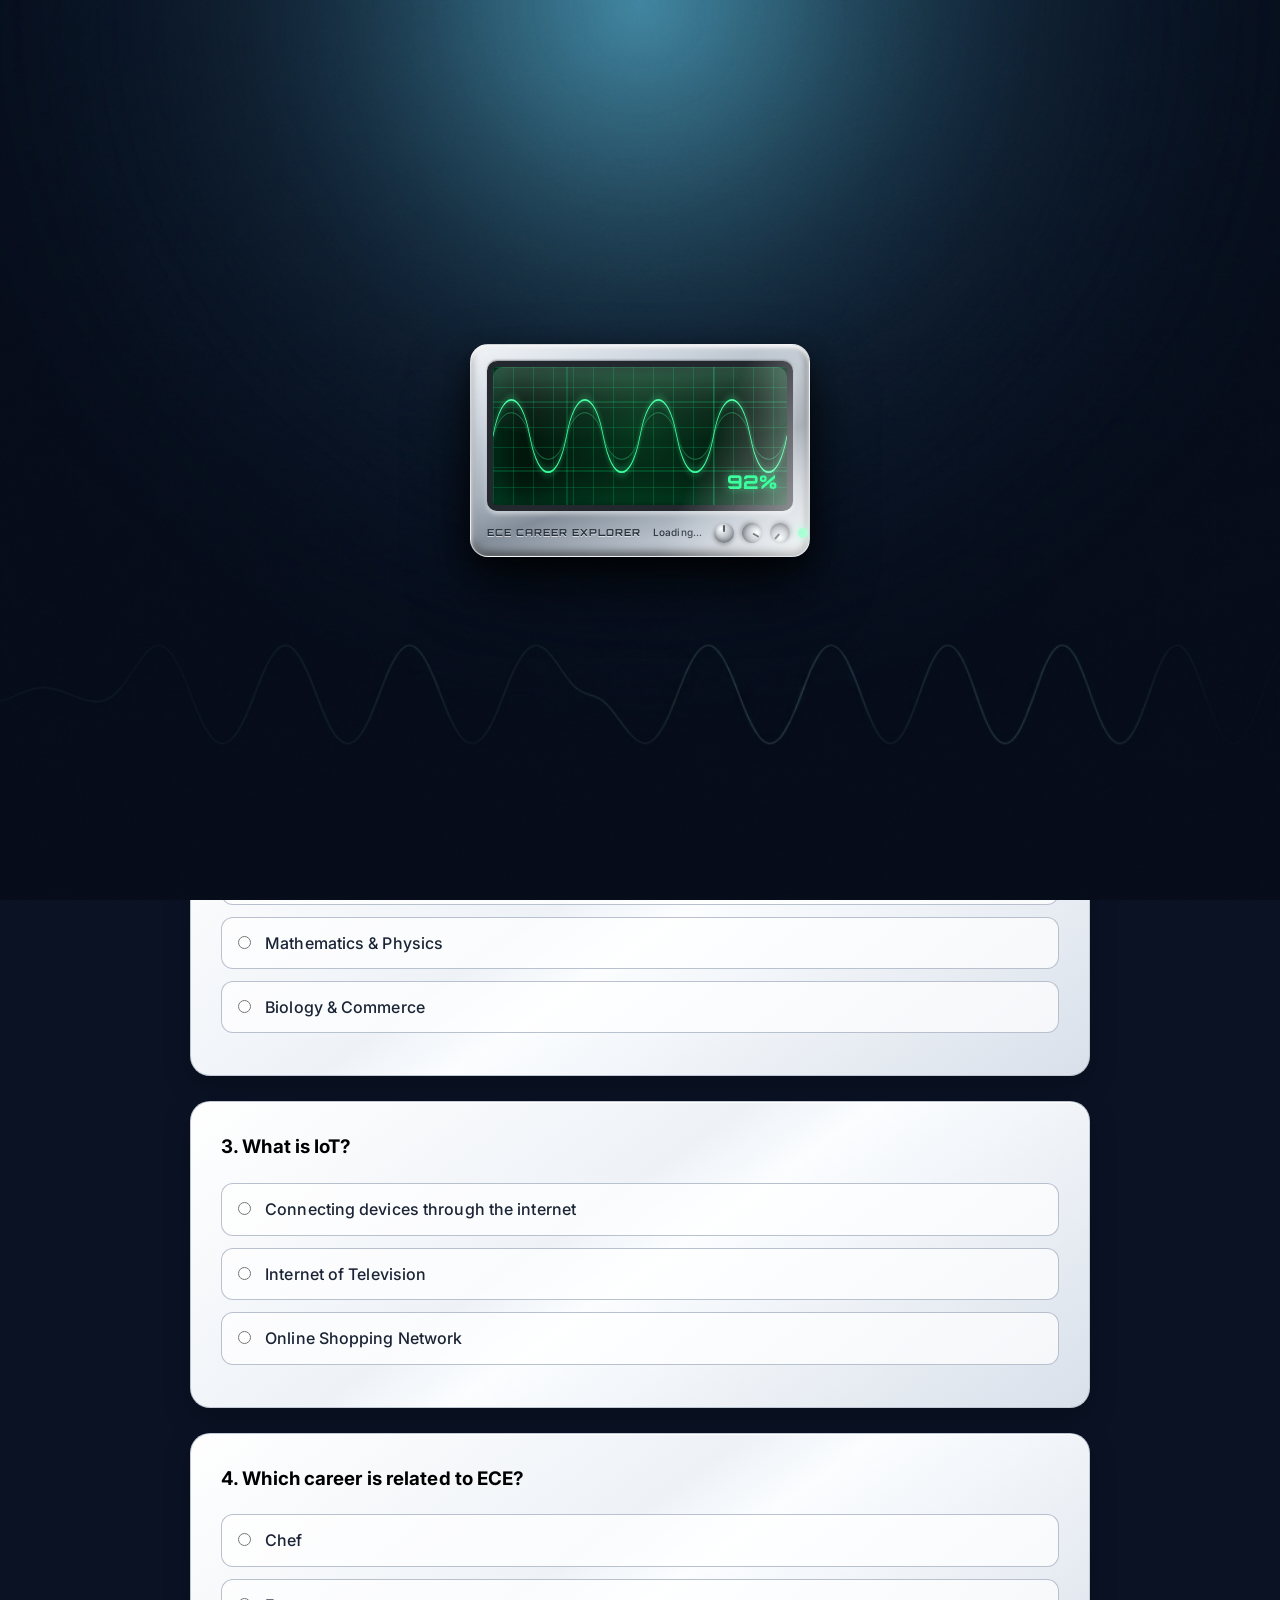
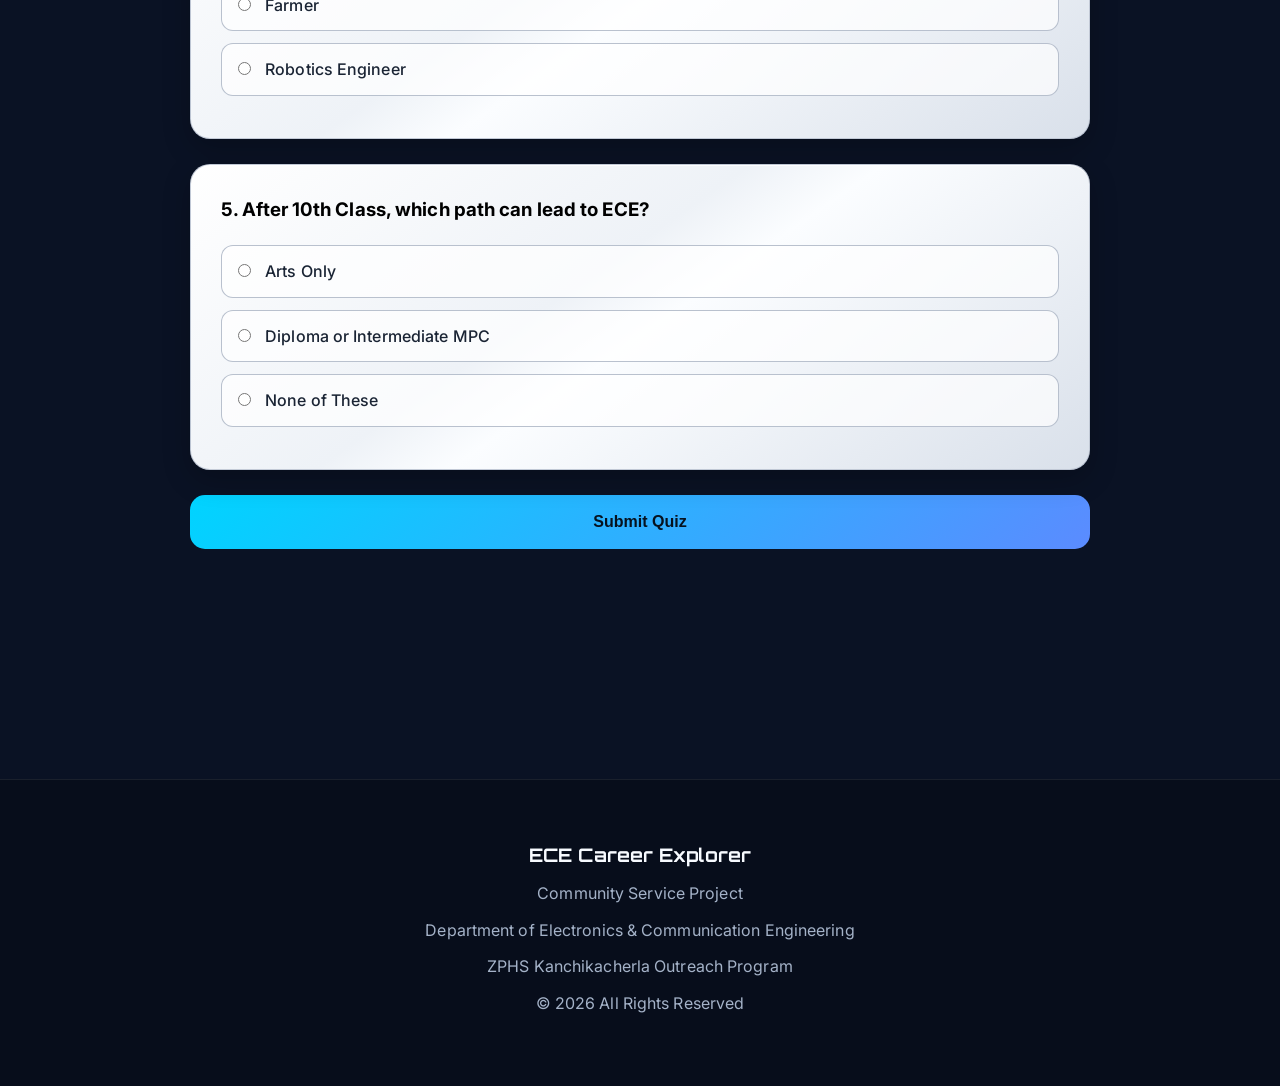
<file: quiz.html>
<!DOCTYPE html>
<html lang="en">

<head>
    <meta charset="UTF-8">
    <meta name="viewport" content="width=device-width, initial-scale=1.0">
    <title>Quiz | ECE Career Explorer</title>

    <meta name="description" content="Test your knowledge of Electronics & Communication Engineering with this quick 5-question ECE Career Explorer quiz.">

    <meta property="og:title" content="ECE Knowledge Quiz | ECE Career Explorer">
    <meta property="og:description" content="Answer 5 questions and discover how much you know about Electronics & Communication Engineering.">
    <meta property="og:type" content="website">
    <meta property="og:image" content="assets/images/site-bg.png">
    <meta property="og:url" content="quiz.html">
    <meta name="twitter:card" content="summary_large_image">

    <link rel="icon" href="favicon.svg" type="image/svg+xml">
    <link rel="stylesheet" href="style.css">

    <link href="https://fonts.googleapis.com/css2?family=Orbitron:wght@400;600;700&family=Inter:wght@300;400;500;600;700&display=swap"
        rel="stylesheet">

    <link rel="stylesheet"
        href="https://cdnjs.cloudflare.com/ajax/libs/font-awesome/6.5.1/css/all.min.css">
</head>

<body>

    <div class="background"></div>
    <div class="circuit-overlay"></div>

    <div class="floating-icon icon1"><i class="fas fa-satellite-dish"></i></div>
    <div class="floating-icon icon2"><i class="fas fa-satellite"></i></div>
    <div class="floating-icon icon3"><i class="fas fa-robot"></i></div>
    <div class="floating-icon icon4"><i class="fas fa-laptop-code"></i></div>

    <!-- Navbar -->
    <nav>

        <a href="index.html" class="home-icon" aria-label="Home">
            <i class="fas fa-house"></i>
        </a>

        <div class="logo">
            ECE Career Explorer
        </div>

        <div class="menu-toggle" onclick="toggleMenu()" role="button" tabindex="0" aria-label="Open menu" aria-expanded="false" aria-controls="nav-links">
            ☰
        </div>

        <ul id="nav-links">

            <li><a href="about.html">About ECE</a></li>

            <li><a href="roadmap.html">Roadmap</a></li>

            <li><a href="careers.html">Careers</a></li>

            <li><a href="project.html">Project</a></li>

            <li><a href="quiz.html" class="active">Quiz</a></li>

        </ul>

    </nav>

    <div class="back-arrow" onclick="history.back()" role="button" tabindex="0" aria-label="Go back">
        <i class="fas fa-arrow-left"></i>
    </div>


    <!-- ECE Quiz Section -->

    <section class="quiz-section">

        <div class="section-title">

            <span>ECE KNOWLEDGE CHALLENGE</span>

            <h2>
                Test Your ECE Knowledge
            </h2>

            <div class="premium-divider">
                <span></span>
                <div class="divider-dot"></div>
                <span></span>
            </div>

            <p>
                Answer these questions and discover how much
                you know about Electronics & Communication Engineering.
            </p>

        </div>

        <div class="quiz-container">

            <!-- Question 1 -->

            <div class="quiz-card">

                <h3>1. What does ECE stand for?</h3>

                <label>
                    <input type="radio" name="q1" value="correct">
                    Electronics & Communication Engineering
                </label>

                <label>
                    <input type="radio" name="q1">
                    Electrical & Civil Engineering
                </label>

                <label>
                    <input type="radio" name="q1">
                    Engineering Computer Education
                </label>

            </div>

            <!-- Question 2 -->

            <div class="quiz-card">

                <h3>2. Which subjects are important for ECE?</h3>

                <label>
                    <input type="radio" name="q2">
                    History & Geography
                </label>

                <label>
                    <input type="radio" name="q2" value="correct">
                    Mathematics & Physics
                </label>

                <label>
                    <input type="radio" name="q2">
                    Biology & Commerce
                </label>

            </div>

            <!-- Question 3 -->

            <div class="quiz-card">

                <h3>3. What is IoT?</h3>

                <label>
                    <input type="radio" name="q3" value="correct">
                    Connecting devices through the internet
                </label>

                <label>
                    <input type="radio" name="q3">
                    Internet of Television
                </label>

                <label>
                    <input type="radio" name="q3">
                    Online Shopping Network
                </label>

            </div>

            <!-- Question 4 -->

            <div class="quiz-card">

                <h3>4. Which career is related to ECE?</h3>

                <label>
                    <input type="radio" name="q4">
                    Chef
                </label>

                <label>
                    <input type="radio" name="q4">
                    Farmer
                </label>

                <label>
                    <input type="radio" name="q4" value="correct">
                    Robotics Engineer
                </label>

            </div>

            <!-- Question 5 -->

            <div class="quiz-card">

                <h3>5. After 10th Class, which path can lead to ECE?</h3>

                <label>
                    <input type="radio" name="q5">
                    Arts Only
                </label>

                <label>
                    <input type="radio" name="q5" value="correct">
                    Diploma or Intermediate MPC
                </label>

                <label>
                    <input type="radio" name="q5">
                    None of These
                </label>

            </div>

            <button class="quiz-btn" onclick="checkQuiz()">
                Submit Quiz
            </button>

            <div id="quiz-result" role="status" aria-live="polite"></div>

        </div>

    </section>


    <!-- Footer -->

    <footer class="footer">

        <h3>ECE Career Explorer</h3>

        <p>Community Service Project</p>

        <p>
            Department of Electronics &
            Communication Engineering
        </p>

        <p>
            ZPHS Kanchikacherla Outreach Program
        </p>

        <p>
            © 2026 All Rights Reserved
        </p>

    </footer>

    <div id="loader">

        <div class="cro-device">
            <div class="cro-screen">
                <div class="cro-grid"></div>
                <svg class="cro-trace" viewBox="0 0 1200 200" preserveAspectRatio="none">
                    <path class="cro-line cro-line--dim" d="M0,100 C37,55 113,55 150,100 S263,145 300,100 S413,55 450,100 S563,145 600,100 S713,55 750,100 S863,145 900,100 S1013,55 1050,100 S1163,145 1200,100"/>
                    <path class="cro-line" d="M0,100 C37,30 113,30 150,100 S263,170 300,100 S413,30 450,100 S563,170 600,100 S713,30 750,100 S863,170 900,100 S1013,30 1050,100 S1163,170 1200,100"/>
                </svg>
                <div class="cro-readout"><span class="loading-percent">0%</span></div>
            </div>
            <div class="cro-controls">
                <div class="cro-brand">ECE CAREER EXPLORER</div>
                <p id="loading-text">Initializing CRO...</p>
                <div class="cro-knob-row">
                    <span class="cro-knob"></span>
                    <span class="cro-knob"></span>
                    <span class="cro-knob"></span>
                    <span class="cro-led"></span>
                </div>
            </div>
        </div>

    </div>


    <script src="script.js"></script>

</body>
</html>
</file>
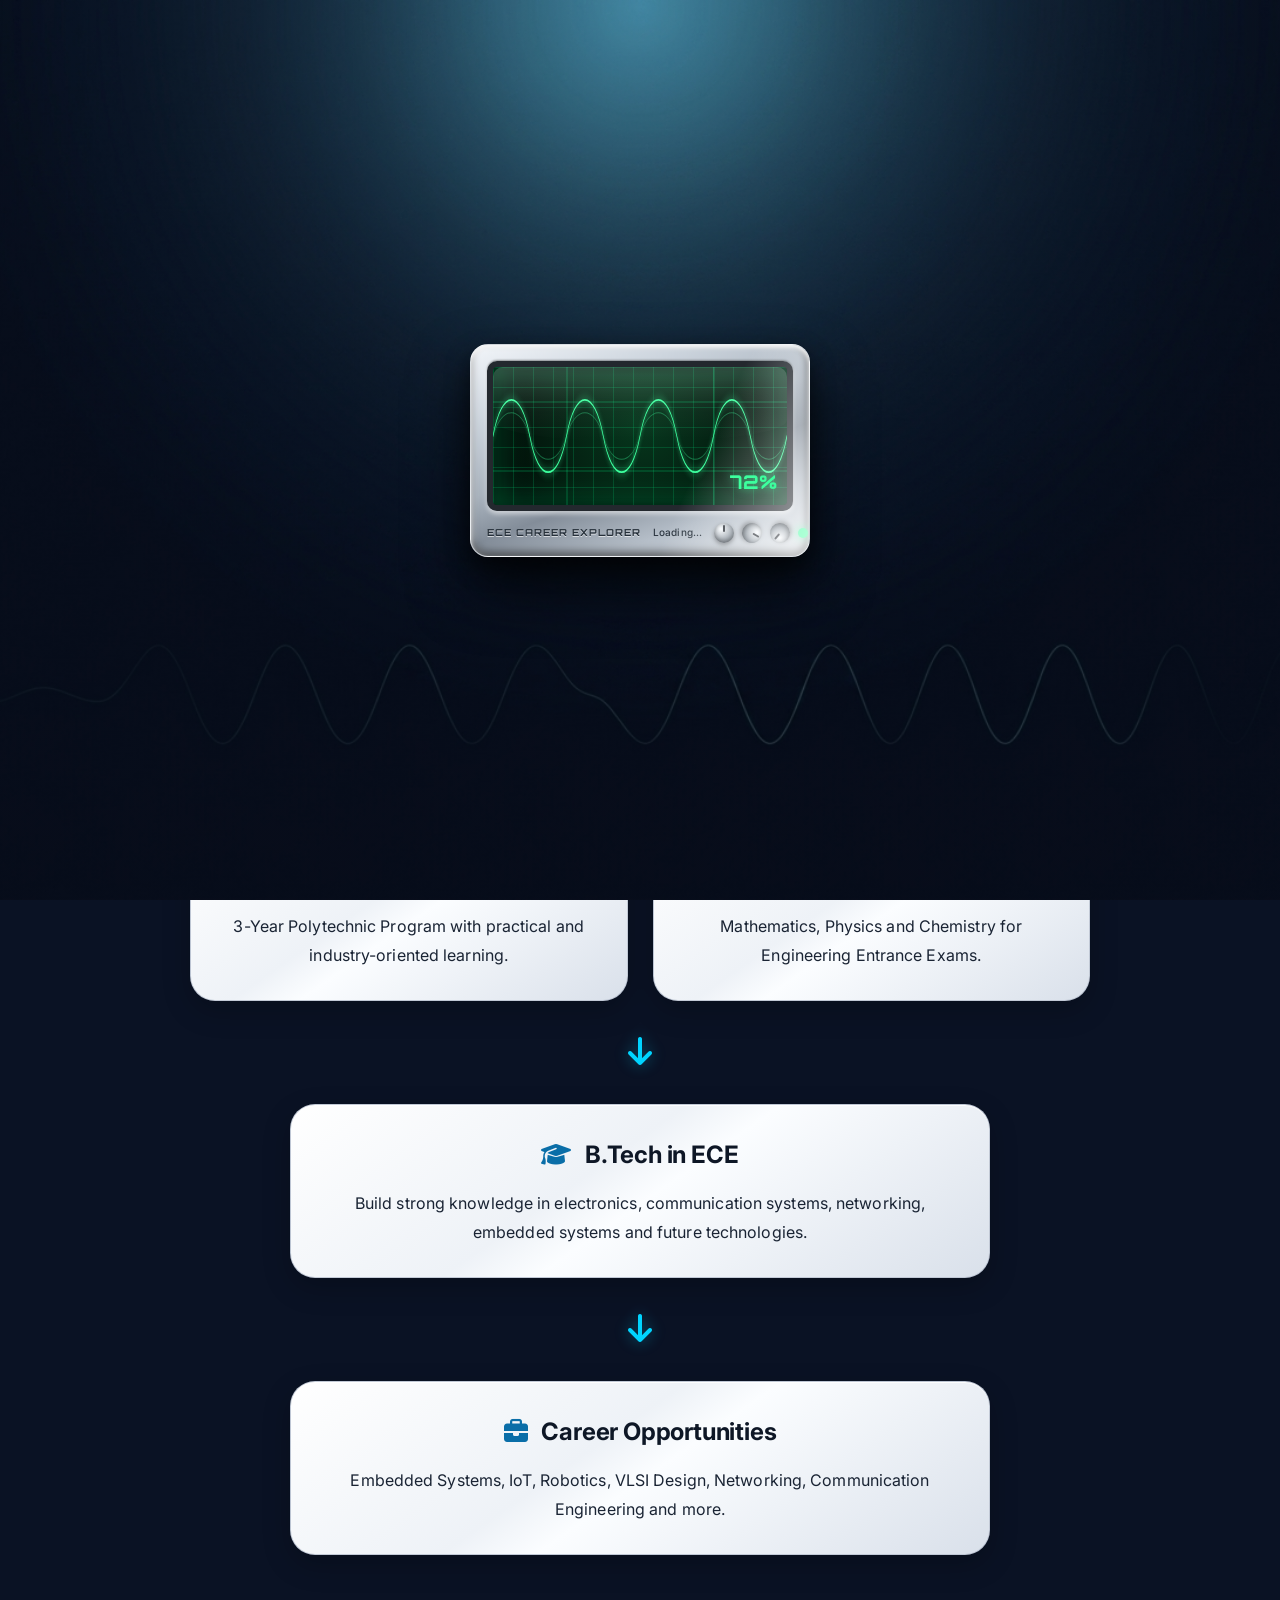
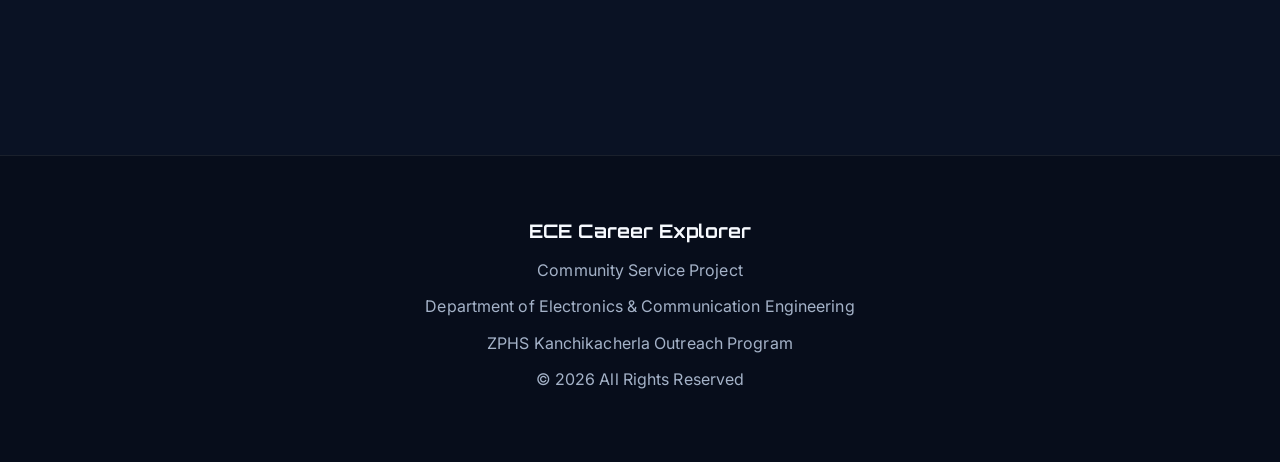
<file: roadmap.html>
<!DOCTYPE html>
<html lang="en">

<head>
    <meta charset="UTF-8">
    <meta name="viewport" content="width=device-width, initial-scale=1.0">
    <title>Roadmap | ECE Career Explorer</title>

    <meta name="description" content="Your educational pathway to Electronics & Communication Engineering — from 10th class through Diploma or Intermediate MPC to B.Tech and ECE careers.">

    <meta property="og:title" content="ECE Roadmap | ECE Career Explorer">
    <meta property="og:description" content="Explore the educational paths after 10th class that lead to a successful career in Electronics & Communication Engineering.">
    <meta property="og:type" content="website">
    <meta property="og:image" content="assets/images/site-bg.png">
    <meta property="og:url" content="roadmap.html">
    <meta name="twitter:card" content="summary_large_image">

    <link rel="icon" href="favicon.svg" type="image/svg+xml">
    <link rel="stylesheet" href="style.css">

    <link href="https://fonts.googleapis.com/css2?family=Orbitron:wght@400;600;700&family=Inter:wght@300;400;500;600;700&display=swap"
        rel="stylesheet">

    <link rel="stylesheet"
        href="https://cdnjs.cloudflare.com/ajax/libs/font-awesome/6.5.1/css/all.min.css">
</head>

<body>

    <div class="background"></div>
    <div class="circuit-overlay"></div>

    <div class="floating-icon icon1"><i class="fas fa-satellite-dish"></i></div>
    <div class="floating-icon icon2"><i class="fas fa-satellite"></i></div>
    <div class="floating-icon icon3"><i class="fas fa-robot"></i></div>
    <div class="floating-icon icon4"><i class="fas fa-laptop-code"></i></div>

    <!-- Navbar -->
    <nav>

        <a href="index.html" class="home-icon" aria-label="Home">
            <i class="fas fa-house"></i>
        </a>

        <div class="logo">
            ECE Career Explorer
        </div>

        <div class="menu-toggle" onclick="toggleMenu()" role="button" tabindex="0" aria-label="Open menu" aria-expanded="false" aria-controls="nav-links">
            ☰
        </div>

        <ul id="nav-links">

            <li><a href="about.html">About ECE</a></li>

            <li><a href="roadmap.html" class="active">Roadmap</a></li>

            <li><a href="careers.html">Careers</a></li>

            <li><a href="project.html">Project</a></li>

            <li><a href="quiz.html">Quiz</a></li>

        </ul>

    </nav>

    <div class="back-arrow" onclick="history.back()" role="button" tabindex="0" aria-label="Go back">
        <i class="fas fa-arrow-left"></i>
    </div>


    <!-- Educational Pathway Section -->

    <section id="roadmap" class="pathway-section fade-in">

        <div class="section-title">

            <span>EDUCATIONAL PATHWAY</span>

            <h2>
                Your Journey Towards
                Electronics & Communication Engineering
            </h2>

            <div class="premium-divider">
                <span></span>
                <div class="divider-dot"></div>
                <span></span>
            </div>

            <p>
                Explore the different educational paths available after
                10th class and discover how they can lead to a successful
                career in Electronics & Communication Engineering.
            </p>

        </div>

        <div class="roadmap-container">

            <div class="roadmap-card start">
                <h3><i class="fas fa-school"></i> 10th Class</h3>
                <p>Complete your secondary education.</p>
            </div>

            <div class="roadmap-arrow"><i class="fas fa-arrow-down"></i></div>

            <div class="roadmap-branches">

                <div class="roadmap-card">
                    <h3><i class="fas fa-book"></i> Diploma in ECE</h3>
                    <p>
                        3-Year Polytechnic Program with practical
                        and industry-oriented learning.
                    </p>
                </div>

                <div class="roadmap-card">
                    <h3><i class="fas fa-book-open"></i> Intermediate MPC</h3>
                    <p>
                        Mathematics, Physics and Chemistry
                        for Engineering Entrance Exams.
                    </p>
                </div>

            </div>

            <div class="roadmap-arrow"><i class="fas fa-arrow-down"></i></div>

            <div class="roadmap-card btech">
                <h3><i class="fas fa-graduation-cap"></i> B.Tech in ECE</h3>
                <p>
                    Build strong knowledge in electronics,
                    communication systems, networking,
                    embedded systems and future technologies.
                </p>
            </div>

            <div class="roadmap-arrow"><i class="fas fa-arrow-down"></i></div>

            <div class="roadmap-card careers">
                <h3><i class="fas fa-briefcase"></i> Career Opportunities</h3>
                <p>
                    Embedded Systems, IoT, Robotics,
                    VLSI Design, Networking,
                    Communication Engineering and more.
                </p>
            </div>

        </div>

    </section>


    <!-- Footer -->

    <footer class="footer">

        <h3>ECE Career Explorer</h3>

        <p>Community Service Project</p>

        <p>
            Department of Electronics &
            Communication Engineering
        </p>

        <p>
            ZPHS Kanchikacherla Outreach Program
        </p>

        <p>
            © 2026 All Rights Reserved
        </p>

    </footer>

    <div id="loader">

        <div class="cro-device">
            <div class="cro-screen">
                <div class="cro-grid"></div>
                <svg class="cro-trace" viewBox="0 0 1200 200" preserveAspectRatio="none">
                    <path class="cro-line cro-line--dim" d="M0,100 C37,55 113,55 150,100 S263,145 300,100 S413,55 450,100 S563,145 600,100 S713,55 750,100 S863,145 900,100 S1013,55 1050,100 S1163,145 1200,100"/>
                    <path class="cro-line" d="M0,100 C37,30 113,30 150,100 S263,170 300,100 S413,30 450,100 S563,170 600,100 S713,30 750,100 S863,170 900,100 S1013,30 1050,100 S1163,170 1200,100"/>
                </svg>
                <div class="cro-readout"><span class="loading-percent">0%</span></div>
            </div>
            <div class="cro-controls">
                <div class="cro-brand">ECE CAREER EXPLORER</div>
                <p id="loading-text">Initializing CRO...</p>
                <div class="cro-knob-row">
                    <span class="cro-knob"></span>
                    <span class="cro-knob"></span>
                    <span class="cro-knob"></span>
                    <span class="cro-led"></span>
                </div>
            </div>
        </div>

    </div>


    <script src="script.js"></script>

</body>
</html>
</file>
<file: style.css>
/* ============================================================
   ECE CAREER EXPLORER — Unified Dark "Instrument" Theme
   Deep navy base · phosphor-green + cyan accents · metallic cards
   Inter (body) · Orbitron (display) — matches the CRO loader
   ============================================================ */

:root{
    --bg-0:#0a1224;
    --bg-1:#0d1730;
    --panel:rgba(255,255,255,.085);
    --panel-2:rgba(255,255,255,.12);
    --border:rgba(255,255,255,.14);
    --border-glow:rgba(0,212,255,.40);
    --text:#dbe6f5;
    --head:#f7faff;
    --muted:#a4b2c8;
    --cyan:#00d4ff;
    --teal:#22d3ee;
    --green:#3dff9e;
}

html{ scroll-behavior:smooth; }

*{
    margin:0;
    padding:0;
    box-sizing:border-box;
    max-width:100%;
}

body{
    font-family:'Inter',sans-serif;
    background:var(--bg-0);
    color:var(--text);
    overflow-x:hidden;
    padding-top:110px;
    -webkit-font-smoothing:antialiased;
}

/* ---------- SHARED BACKGROUND (loader "opened up") ---------- */

.background{
    position:fixed;
    top:0;
    left:0;
    width:100%;
    height:100%;
    background:
        radial-gradient(120% 80% at 50% -10%,rgba(34,211,238,.16),transparent 55%),
        radial-gradient(90% 70% at 50% 0%,rgba(61,255,158,.08),transparent 60%),
        linear-gradient(180deg,rgba(8,14,30,.86),rgba(6,11,24,.92)),
        url("assets/images/lab-bg.png");
    background-size:cover;
    background-position:center;
    background-attachment:fixed;
    z-index:-2;
}

.background::after{
    content:"";
    position:absolute;
    width:700px;
    height:700px;
    top:8%;
    left:50%;
    transform:translateX(-50%);
    background:radial-gradient(circle,rgba(0,212,255,.14),transparent 70%);
    filter:blur(90px);
    pointer-events:none;
}

/* faint circuit texture for depth */
.circuit-overlay{
    position:fixed;
    inset:0;
    background:
        linear-gradient(180deg,rgba(10,18,36,.55),rgba(7,13,28,.78)),
        url("assets/images/site-bg.png");
    background-size:cover;
    background-position:center;
    background-attachment:fixed;
    opacity:.5;
    z-index:-1;
    pointer-events:none;
}

.floating-icon{
    position:fixed;
    font-size:40px;
    opacity:0.07;
    z-index:0;
    pointer-events:none;
    animation:float 8s ease-in-out infinite;
}

.icon1{ top:15%; left:5%; }
.icon2{ top:35%; right:8%; }
.icon3{ top:60%; left:8%; }
.icon4{ top:75%; right:10%; }

@keyframes float{
    0%{ transform:translateY(0); }
    50%{ transform:translateY(-20px); }
    100%{ transform:translateY(0); }
}

/* ---------- NAVBAR ---------- */

nav{
    position:fixed;
    top:18px;
    left:50%;
    transform:translateX(-50%);
    width:92%;
    max-width:1200px;
    display:flex;
    justify-content:space-between;
    align-items:center;
    padding:12px 22px;
    background:rgba(13,23,48,.72);
    backdrop-filter:blur(20px);
    border:1px solid var(--border);
    border-radius:18px;
    box-shadow:
        0 10px 40px rgba(0,0,0,.45),
        inset 0 1px 0 rgba(255,255,255,.06),
        0 0 0 1px rgba(0,212,255,.05);
    z-index:9998;
}

.home-icon{
    width:36px;
    height:36px;
    font-size:15px;
    display:flex;
    align-items:center;
    justify-content:center;
    border-radius:11px;
    background:linear-gradient(145deg,rgba(255,255,255,.10),rgba(255,255,255,.03));
    border:1px solid var(--border);
    color:var(--head);
    text-decoration:none;
    flex-shrink:0;
    transition:.3s;
}

.home-icon:hover{
    color:var(--cyan);
    border-color:var(--border-glow);
    box-shadow:0 0 18px rgba(0,212,255,.35);
    transform:translateY(-2px);
}

.logo{
    display:flex;
    align-items:center;
    gap:10px;
    font-family:'Orbitron',sans-serif;
    font-size:1.05rem;
    font-weight:700;
    letter-spacing:.5px;
    color:var(--head);
    white-space:nowrap;
}

#nav-links{
    display:flex;
    list-style:none;
    gap:26px;
    align-items:center;
}

nav a{
    position:relative;
    text-decoration:none;
    color:var(--text);
    font-size:0.95rem;
    font-weight:500;
    padding:4px 2px;
    transition:color .3s;
}

/* animated metallic / cyan shine sweep on hover & active */
nav #nav-links a:hover,
nav #nav-links a.active{
    background:linear-gradient(
        100deg,
        #cfe8ff 0%,
        var(--cyan) 25%,
        #ffffff 50%,
        var(--teal) 75%,
        #cfe8ff 100%
    );
    background-size:220% auto;
    -webkit-background-clip:text;
    background-clip:text;
    -webkit-text-fill-color:transparent;
    color:transparent;
    animation:textShine 2.2s linear infinite;
    text-shadow:0 0 18px rgba(0,212,255,.35);
}

nav #nav-links a.active{
    font-weight:700;
}

nav #nav-links a.active::after{
    content:"";
    position:absolute;
    left:0;
    right:0;
    bottom:-6px;
    height:2px;
    background:linear-gradient(90deg,transparent,var(--cyan),transparent);
    box-shadow:0 0 10px var(--cyan);
}

@keyframes textShine{
    0%{ background-position:0% center; }
    100%{ background-position:220% center; }
}

/* Hamburger — hidden on desktop */
.menu-toggle{
    display:none;
    width:46px;
    height:46px;
    align-items:center;
    justify-content:center;
    background:linear-gradient(145deg,rgba(255,255,255,.10),rgba(255,255,255,.03));
    border:1px solid var(--border);
    border-radius:12px;
    box-shadow:0 4px 15px rgba(0,0,0,.4);
    font-size:24px;
    color:var(--head);
    cursor:pointer;
}

/* ---------- BACK ARROW ---------- */

.back-arrow{
    position:fixed;
    top:95px;
    left:20px;
    width:42px;
    height:42px;
    display:flex;
    align-items:center;
    justify-content:center;
    background:rgba(13,23,48,.8);
    backdrop-filter:blur(10px);
    border:1px solid var(--border);
    border-radius:12px;
    box-shadow:0 8px 20px rgba(0,0,0,.4);
    color:var(--text);
    cursor:pointer;
    opacity:.9;
    z-index:9999;
    transition:.3s;
}

.back-arrow:hover{
    transform:translateY(-2px);
    color:var(--cyan);
    border-color:var(--border-glow);
    box-shadow:0 0 18px rgba(0,212,255,.3);
}

/* ---------- HERO ---------- */

.hero{
    min-height:60vh;
    display:flex;
    justify-content:center;
    align-items:center;
    text-align:center;
    padding:120px 20px 20px;
}

.hero-content{
    display:flex;
    justify-content:space-between;
    align-items:center;
    gap:50px;
    width:100%;
    max-width:1100px;
}

.hero-left{ flex:1; width:100%; }

.hero-right{
    flex:1;
    display:flex;
    flex-direction:column;
    align-items:center;
    justify-content:center;
}

.hero p{
    margin-top:20px;
    font-size:1.2rem;
    max-width:800px;
    margin-left:auto;
    margin-right:auto;
    color:var(--muted);
    line-height:1.8;
}

.metal-title{
    position:relative;
    font-family:'Orbitron',sans-serif;
    font-size:4.5rem;
    font-weight:700;
    line-height:1.05;
    background:linear-gradient(180deg,#ffffff 0%,#9fdcff 55%,#3aa8ff 100%);
    -webkit-background-clip:text;
    background-clip:text;
    -webkit-text-fill-color:transparent;
    text-shadow:0 0 40px rgba(0,212,255,.25);
}

.buttons{
    margin-top:35px;
    display:flex;
    flex-direction:column;
    align-items:center;
    gap:15px;
}

.primary-btn,
.secondary-btn{
    padding:15px 30px;
    border:none;
    cursor:pointer;
    border-radius:12px;
    font-size:1rem;
    font-weight:600;
    transition:.4s ease;
    text-decoration:none;
}

.primary-btn{
    background:linear-gradient(135deg,#00d4ff,#6a5cff);
    color:#06121f;
    box-shadow:0 8px 24px rgba(0,180,255,.3);
}

.secondary-btn{
    background:rgba(255,255,255,.04);
    border:1px solid var(--border);
    color:var(--head);
}

.primary-btn:hover,
.secondary-btn:hover{
    transform:translateY(-5px);
    box-shadow:0 0 28px rgba(0,212,255,.45);
}

/* ---------- STATS ---------- */

.stats{
    display:flex;
    justify-content:center;
    flex-wrap:wrap;
    gap:25px;
    padding:70px 20px;
}

.stat-card{
    width:220px;
    padding:25px;
    text-align:center;
}

.stat-card h2{
    color:var(--cyan);
    font-family:'Orbitron',sans-serif;
    font-size:2rem;
    margin-bottom:10px;
    text-shadow:0 0 18px rgba(0,212,255,.3);
}

.stat-card p{ color:var(--head); font-weight:600; }

.stat-card span{
    display:block;
    margin-top:10px;
    font-size:0.8rem;
    color:var(--muted);
}

/* ---------- SECTION TITLE ---------- */

.section-title{
    text-align:center;
    max-width:850px;
    margin:auto;
}

.section-title span{
    color:var(--teal);
    letter-spacing:2px;
    font-size:0.9rem;
    font-weight:600;
    text-transform:uppercase;
}

.section-title h2{
    margin-top:15px;
    font-size:2.8rem;
    font-family:'Orbitron',sans-serif;
    color:var(--head);
}

.section-title p{
    margin-top:20px;
    color:var(--muted);
    line-height:1.8;
}

.premium-divider{
    display:flex;
    justify-content:center;
    align-items:center;
    gap:15px;
    margin:25px 0;
}

.premium-divider span{
    width:120px;
    height:2px;
    background:linear-gradient(90deg,transparent,var(--cyan),transparent);
}

.divider-dot{
    width:12px;
    height:12px;
    border-radius:50%;
    background:var(--cyan);
    box-shadow:0 0 15px var(--cyan);
}

/* ---------- SHARED SECTIONS ---------- */

.ece-section,
.career-section,
.future-section,
.pathway-section,
.about-project-section,
.team-section,
.quiz-section{
    padding:120px 8%;
}

.ece-grid,
.career-grid,
.future-grid,
.project-grid,
.activities-grid{
    display:grid;
    grid-template-columns:repeat(auto-fit,minmax(250px,1fr));
    gap:30px;
    width:100%;
}

.career-grid,
.future-grid{ margin-top:70px; }

/* ---------- METALLIC GLASS CARD BASE ---------- */

.ece-card,
.career-card,
.future-card,
.stat-card,
.team-card,
.roadmap-card,
.info-card,
.about-card,
.feature-card,
.quiz-card,
.about-project-card,
.project-title-card,
.objective-card{
    position:relative;
    isolation:isolate;
    overflow:hidden;
    background:
        linear-gradient(145deg,rgba(255,255,255,.08),rgba(255,255,255,.02)) ,
        var(--panel);
    border:1px solid var(--border);
    border-radius:20px;
    box-shadow:
        0 12px 34px rgba(0,0,0,.45),
        inset 0 1px 0 rgba(255,255,255,.08);
    backdrop-filter:blur(14px);
    animation:cardFloat 7s ease-in-out infinite;
}

/* brushed-metal sheen sweep */
.ece-card::after,
.career-card::after,
.future-card::after,
.stat-card::after,
.team-card::after,
.roadmap-card::after,
.info-card::after,
.about-card::after,
.feature-card::after,
.quiz-card::after,
.about-project-card::after,
.project-title-card::after,
.objective-card::after{
    content:"";
    position:absolute;
    inset:0;
    z-index:-1;
    background:linear-gradient(115deg,transparent 38%,rgba(255,255,255,.14) 50%,transparent 62%);
    background-size:250% 100%;
    background-position:150% 0;
    animation:cardSheen 6s linear infinite;
    pointer-events:none;
}

/* staggered timing so the grid feels alive, not uniform */
.ece-card:nth-child(2n),
.career-card:nth-child(2n),
.future-card:nth-child(2n),
.info-card:nth-child(2n),
.team-card:nth-child(2n){ animation-delay:-2.3s; }

.ece-card:nth-child(3n),
.career-card:nth-child(3n),
.future-card:nth-child(3n),
.info-card:nth-child(3n),
.team-card:nth-child(3n){ animation-delay:-4.1s; }

.ece-card::after{ animation-delay:-1s; }
.ece-card:nth-child(2n)::after{ animation-delay:-3s; }
.ece-card:nth-child(3n)::after{ animation-delay:-5s; }

@keyframes cardFloat{
    0%{ transform:translateY(0); }
    50%{ transform:translateY(-8px); }
    100%{ transform:translateY(0); }
}

@keyframes cardSheen{
    0%{ background-position:150% 0; }
    60%,100%{ background-position:-150% 0; }
}

/* hover: pause float, clean lift + glow */
.ece-card:hover,
.career-card:hover,
.future-card:hover,
.stat-card:hover,
.team-card:hover,
.roadmap-card:hover,
.info-card:hover{
    animation-play-state:paused;
    transform:translateY(-10px);
    border-color:var(--border-glow);
    box-shadow:
        0 20px 44px rgba(0,0,0,.55),
        0 0 30px rgba(0,212,255,.22);
}

.ece-card{
    border-radius:25px;
    padding:28px;
    min-height:120px;
    display:flex;
    flex-direction:column;
    width:100%;
}

.icon,
.career-icon,
.future-icon,
.team-icon,
.info-icon{
    font-size:3rem;
    margin-bottom:18px;
}

.ece-card h3,
.career-card h3,
.future-card h3{
    margin-bottom:15px;
    font-size:1.3rem;
    color:var(--head);
}

.ece-card p,
.career-card p,
.future-card p{
    color:var(--muted);
    line-height:1.7;
}

.ece-card a{
    margin-top:auto;
    display:inline-block;
    color:var(--cyan);
    text-decoration:none;
    font-weight:600;
    padding:10px 20px;
    border:1px solid rgba(0,212,255,.4);
    border-radius:10px;
    transition:0.3s;
}

.ece-card a:hover{
    background:var(--cyan);
    color:#06121f;
    box-shadow:0 0 18px rgba(0,212,255,.4);
}

.card-btn{
    width:100%;
    margin-top:auto;
    display:inline-block;
    text-align:center;
    padding:16px;
    border:none;
    border-radius:14px;
    background:linear-gradient(135deg,#00cfff,#009dff);
    color:#06121f;
    font-size:1rem;
    font-weight:700;
    text-decoration:none;
    transition:.3s ease;
    box-shadow:0 8px 20px rgba(0,180,255,.3);
}

.card-btn:hover{
    transform:translateY(-3px);
    box-shadow:0 12px 28px rgba(0,180,255,.45);
}

.career-card,
.future-card{
    border-radius:25px;
    padding:35px;
    text-align:center;
}

/* ---------- ROADMAP ---------- */

.roadmap-container{
    margin-top:70px;
    display:flex;
    flex-direction:column;
    align-items:center;
}

.roadmap-card{
    width:100%;
    max-width:700px;
    border-radius:25px;
    padding:30px;
    text-align:center;
}

.roadmap-card h3,
.timeline-card h3,
.roadmap-step h3{
    margin-bottom:15px;
    font-size:1.5rem;
    color:var(--head) !important;
}

.roadmap-card p{
    color:var(--muted) !important;
    line-height:1.8;
}

.roadmap-arrow{
    font-size:2rem;
    color:var(--cyan);
    margin:25px 0;
    text-shadow:0 0 15px rgba(0,212,255,.4);
}

.roadmap-branches{
    display:grid;
    grid-template-columns:repeat(auto-fit,minmax(300px,1fr));
    gap:25px;
    width:100%;
    max-width:900px;
}

/* ---------- ABOUT / PROJECT / TEAM ---------- */

.about-grid{
    display:grid;
    grid-template-columns:repeat(auto-fit,minmax(280px,1fr));
    gap:30px;
    width:100%;
}

.about-card,
.feature-card{
    width:100%;
    padding:30px;
}

.about-project-card{
    max-width:900px;
    margin:60px auto 0;
    padding:40px;
    border-radius:25px;
}

.about-project-card h3,
.objective-card h3{
    text-align:center;
    margin-bottom:20px;
    color:var(--head);
}

.about-project-card p,
.objective-card p{
    text-align:center;
    color:var(--muted);
    line-height:1.8;
    max-width:700px;
    margin-left:auto;
    margin-right:auto;
}

.project-details{ margin-top:30px; }

.detail-item{
    padding:15px 0;
    border-bottom:1px solid rgba(255,255,255,.08);
    color:var(--text);
}

.team-grid{
    margin-top:70px;
    display:grid;
    grid-template-columns:repeat(auto-fit,minmax(250px,1fr));
    gap:25px;
}

.team-card{
    border-radius:25px;
    padding:30px;
    text-align:center;
    color:var(--text);
}

.team-card h3{ color:var(--head); }
.team-card span{ color:var(--teal); }

/* ---------- PROJECT OVERVIEW ---------- */

.project-overview{ margin-top:60px; }

.project-title-card{
    padding:50px;
    text-align:center;
    margin-bottom:40px;
    border-radius:25px;
}

.project-badge{
    display:inline-block;
    padding:10px 20px;
    border-radius:30px;
    background:rgba(0,212,255,.10);
    border:1px solid rgba(0,212,255,.3);
    color:var(--cyan);
    margin-bottom:20px;
    font-weight:600;
}

.project-title-card h3{
    font-size:2rem;
    margin-bottom:20px;
    color:var(--head);
}

.project-title-card p{
    color:var(--muted);
    max-width:700px;
    margin:auto;
}

.project-info-grid{
    display:grid;
    grid-template-columns:repeat(4,1fr);
    gap:25px;
    margin-bottom:50px;
}

.info-card{
    border-radius:20px;
    padding:30px;
    text-align:center;
}

.info-card h3{ color:var(--head); }
.info-card p{ color:var(--muted); }

.objective-card{
    padding:40px;
    text-align:center;
    border-radius:25px;
}

/* ---------- QUIZ ---------- */

.quiz-container{
    max-width:900px;
    margin:60px auto 0;
}

.quiz-card{
    border-radius:20px;
    padding:30px;
    margin-bottom:25px;
}

.quiz-card h3{
    margin-bottom:20px;
    color:var(--head);
}

.quiz-card label,
.quiz-container label,
.question label,
.quiz-question label{
    display:block;
    margin:12px 0;
    padding:12px 16px;
    cursor:pointer;
    color:#dbe6f5 !important;
    font-weight:500 !important;
    opacity:1 !important;
    background:rgba(255,255,255,.03);
    border:1px solid var(--border);
    border-radius:12px;
    transition:.25s;
}

.quiz-card label:hover{
    border-color:var(--border-glow);
    background:rgba(0,212,255,.07);
}

input[type="radio"]{
    accent-color:var(--cyan);
    margin-right:10px;
    opacity:1 !important;
}

.quiz-btn{
    width:100%;
    padding:18px;
    border:none;
    border-radius:15px;
    font-size:1rem;
    font-weight:700;
    color:#06121f;
    background:linear-gradient(135deg,#00d4ff,#5b8bff);
    cursor:pointer;
    transition:.4s;
}

.quiz-btn:hover{
    transform:translateY(-3px);
    box-shadow:0 0 22px rgba(0,212,255,.4);
}

#quiz-result{
    margin-top:30px;
    text-align:center;
    font-size:1.3rem;
    font-weight:600;
    color:var(--green);
    text-shadow:0 0 16px rgba(61,255,158,.35);
}

/* ---------- FOOTER ---------- */

footer,
.footer{
    text-align:center;
    padding:60px 20px;
    margin-top:80px;
    border-top:1px solid rgba(255,255,255,.08);
    color:var(--muted);
    background:rgba(0,0,0,.25);
}

footer h3,
.footer h3{
    color:var(--head);
    font-family:'Orbitron',sans-serif;
    margin-bottom:10px;
}

footer p,
.footer p{
    margin:10px 0;
    color:var(--muted);
}

/* ---------- SCROLL OFFSET ---------- */

#about-ece,
#roadmap,
#careers{ scroll-margin-top:120px; }

/* ---------- FADE-IN ---------- */

.fade-in{
    opacity:0;
    transform:translateY(40px);
    transition:all 0.8s ease;
}

.fade-in.show{
    opacity:1;
    transform:translateY(0);
}

/* ============================================================
   LOADER — COMPACT CRO / OSCILLOSCOPE INSTRUMENT
   ============================================================ */

#loader{
    position:fixed;
    top:0;
    left:0;
    width:100%;
    height:100%;
    background:
        linear-gradient(180deg,rgba(10,18,36,.30),rgba(7,13,28,.55)),
        url("assets/images/site-bg.png");
    background-size:cover;
    background-position:center;
    background-repeat:no-repeat;
    display:flex;
    justify-content:center;
    align-items:center;
    z-index:999999;
    transition:opacity .8s ease;
}

/* compact metallic instrument body — realistic 3D bevels */
.cro-device{
    width:90%;
    max-width:340px;
    padding:16px 16px 13px;
    border-radius:18px;
    background:
        linear-gradient(160deg,#f3f6fa 0%,#cdd5de 24%,#aab4bf 46%,#838d99 60%,#b6bfc9 78%,#e4e9ee 100%);
    box-shadow:
        0 30px 60px rgba(0,0,0,.7),
        0 10px 22px rgba(0,0,0,.5),
        inset 0 3px 4px rgba(255,255,255,.9),
        inset 0 -5px 9px rgba(0,0,0,.45),
        inset 3px 0 6px rgba(255,255,255,.35),
        inset -3px 0 6px rgba(0,0,0,.3);
    border:1px solid rgba(255,255,255,.55);
    position:relative;
    overflow:hidden;
}

/* glossy diagonal sheen sweeping across the metal casing */
.cro-device::before{
    content:"";
    position:absolute;
    inset:0;
    background:linear-gradient(115deg,transparent 30%,rgba(255,255,255,.7) 48%,transparent 66%);
    background-size:250% 100%;
    animation:metalSheen 4.5s linear infinite;
    pointer-events:none;
    z-index:3;
}

.cro-screen{
    position:relative;
    height:150px;
    border-radius:10px;
    background:radial-gradient(circle at 50% 42%,#06371d,#02110a 82%);
    border:6px solid #23282e;
    box-shadow:
        inset 0 0 34px rgba(0,255,140,.28),
        inset 0 0 10px rgba(0,0,0,.95),
        inset 0 3px 8px rgba(0,0,0,.9),
        0 3px 5px rgba(255,255,255,.55),
        0 -1px 2px rgba(0,0,0,.4);
    overflow:hidden;
}

/* curved glass glossy highlight over the tube */
.cro-screen::before{
    content:"";
    position:absolute;
    top:0;
    left:0;
    right:0;
    height:55%;
    background:linear-gradient(180deg,rgba(255,255,255,.18),rgba(255,255,255,.04) 60%,transparent);
    border-radius:10px 10px 50% 50%/10px 10px 22px 22px;
    pointer-events:none;
    z-index:4;
}

.cro-grid{
    position:absolute;
    inset:0;
    background-image:
        linear-gradient(rgba(0,255,140,.16) 1px,transparent 1px),
        linear-gradient(90deg,rgba(0,255,140,.16) 1px,transparent 1px);
    background-size:20px 20px;
}

.cro-grid::after{
    content:"";
    position:absolute;
    inset:0;
    background-image:
        linear-gradient(rgba(0,255,140,.3) 1px,transparent 1px),
        linear-gradient(90deg,rgba(0,255,140,.3) 1px,transparent 1px);
    background-size:50% 50%;
    background-position:center;
}

.cro-trace{
    position:absolute;
    top:0;
    left:0;
    width:200%;
    height:100%;
    animation:croSweep 2.4s linear infinite;
}

.cro-line{
    fill:none;
    stroke:#3dff9e;
    stroke-width:2.5;
    stroke-linecap:round;
    stroke-linejoin:round;
    filter:drop-shadow(0 0 6px rgba(61,255,158,.9));
}

.cro-line--dim{
    stroke:rgba(61,255,158,.35);
    stroke-width:1.5;
    filter:none;
}

.cro-readout{
    position:absolute;
    bottom:6px;
    right:10px;
    font-family:'Orbitron',sans-serif;
    z-index:5;
}

.loading-percent{
    font-size:19px;
    font-weight:800;
    color:#3dff9e;
    text-shadow:0 0 10px rgba(61,255,158,.7);
    font-family:'Orbitron',sans-serif;
}

.cro-controls{
    display:flex;
    align-items:center;
    justify-content:space-between;
    gap:12px;
    margin-top:12px;
    position:relative;
    z-index:2;
}

.cro-brand{
    font-family:'Orbitron',sans-serif;
    font-size:.6rem;
    font-weight:700;
    letter-spacing:1px;
    color:#26303a;
    text-shadow:0 1px 0 rgba(255,255,255,.6);
    white-space:nowrap;
}

#loading-text{
    flex:1;
    text-align:center;
    font-family:'Inter',sans-serif;
    font-size:10px;
    font-weight:500;
    color:#2c3640;
}

.cro-knob-row{
    display:flex;
    align-items:center;
    gap:8px;
}

.cro-knob{
    width:20px;
    height:20px;
    border-radius:50%;
    background:radial-gradient(circle at 35% 30%,#fafdff,#7d8893 70%,#5a636d);
    box-shadow:inset 0 -2px 4px rgba(0,0,0,.45),0 2px 4px rgba(0,0,0,.4);
    position:relative;
}

.cro-knob::after{
    content:"";
    position:absolute;
    top:2px;
    left:50%;
    width:2px;
    height:7px;
    background:#2a2f36;
    transform:translateX(-50%);
    border-radius:2px;
}

.cro-knob:nth-child(2){ transform:rotate(120deg); }
.cro-knob:nth-child(3){ transform:rotate(220deg); }

.cro-led{
    width:10px;
    height:10px;
    border-radius:50%;
    background:#3dff9e;
    box-shadow:0 0 10px rgba(61,255,158,.9);
    animation:ledBlink 1s steps(1) infinite;
}

@keyframes croSweep{
    from{ transform:translateX(0); }
    to{ transform:translateX(-50%); }
}

@keyframes metalSheen{
    0%{ background-position:150% 0; }
    100%{ background-position:-150% 0; }
}

@keyframes ledBlink{
    0%,50%{ opacity:1; }
    51%,100%{ opacity:.35; }
}

/* ============================================================
   DESKTOP ENHANCEMENTS
   ============================================================ */

@media(min-width:1024px){
    .metal-title{ font-size:5rem; }
    .hero{ min-height:65vh; }
    .hero p{ max-width:900px; }
    .home-icon{ width:38px; height:38px; font-size:16px; }
}

/* ============================================================
   MOBILE (max-width:768px)
   ============================================================ */

@media(max-width:768px){

    html,
    body{
        overflow-x:hidden !important;
        width:100%;
    }

    body{ padding-top:100px; }

    nav{
        display:grid !important;
        grid-template-columns:46px 1fr 46px;
        align-items:center;
        width:94%;
        padding:12px 16px;
        gap:8px;
    }

    .home-icon{
        justify-self:start;
        width:40px;
        height:40px;
    }

    .logo{
        justify-self:center;
        text-align:center;
        font-size:1rem;
        white-space:nowrap;
        overflow:hidden;
        text-overflow:ellipsis;
    }

    .menu-toggle{
        justify-self:end;
        display:flex;
        font-size:26px;
    }

    #nav-links{
        display:none;
        position:absolute;
        top:78px;
        right:10px;
        width:230px;
        flex-direction:column;
        gap:8px;
        background:rgba(13,23,48,.97);
        backdrop-filter:blur(16px);
        border:1px solid var(--border);
        border-radius:18px;
        padding:12px;
        box-shadow:0 15px 40px rgba(0,0,0,.55);
        z-index:9999;
    }

    #nav-links.active{ display:flex; }

    #nav-links li{
        list-style:none;
        width:100%;
    }

    #nav-links li a{
        display:block;
        width:100%;
        padding:14px 16px;
        border-radius:12px;
        font-size:0.95rem;
        color:var(--text);
        font-weight:600;
    }

    #nav-links li a:hover{
        background:rgba(0,212,255,.10);
    }

    .hero-content{
        flex-direction:column;
        justify-content:center;
        align-items:center;
        text-align:center;
        margin:auto;
    }

    .hero-right{ display:none; }

    .metal-title{
        font-size:2.3rem !important;
        line-height:1.1 !important;
    }

    .section-title h2{
        font-size:1.8rem !important;
        line-height:1.2;
    }

    .primary-btn,
    .secondary-btn{
        width:100%;
        max-width:300px;
    }

    .ece-grid,
    .career-grid,
    .future-grid,
    .team-grid,
    .project-info-grid,
    .project-grid,
    .activities-grid,
    .roadmap-branches,
    .about-grid,
    .stats{
        grid-template-columns:1fr !important;
    }

    .ece-card{
        width:100% !important;
        max-width:100% !important;
        min-width:0 !important;
        padding:20px !important;
    }

    .ece-card h3{ font-size:1.4rem !important; }

    .ece-card p{
        font-size:1rem !important;
        line-height:1.6 !important;
    }

    img{
        max-width:100% !important;
        height:auto !important;
    }

    .back-arrow{
        width:40px;
        height:40px;
        font-size:18px;
        top:90px;
        left:12px;
        z-index:9999 !important;
    }

    .cro-device{
        width:88%;
        max-width:300px;
        padding:13px;
    }

    .cro-screen{ height:130px; }
    .cro-brand{ font-size:.52rem; }
    #loading-text{ font-size:9px; }
}

/* ---------- KEYBOARD FOCUS VISIBILITY ---------- */

nav a:focus-visible,
.menu-toggle:focus-visible,
.home-icon:focus-visible,
.primary-btn:focus-visible,
.secondary-btn:focus-visible,
.card-btn:focus-visible,
.quiz-btn:focus-visible,
.ece-card a:focus-visible,
.back-arrow:focus-visible{
    outline:3px solid #00d4ff;
    outline-offset:3px;
    border-radius:8px;
}

/* ---------- REDUCED MOTION ---------- */

@media(prefers-reduced-motion:reduce){
    .ece-card,
    .career-card,
    .future-card,
    .stat-card,
    .team-card,
    .roadmap-card,
    .info-card,
    .about-card,
    .feature-card,
    .quiz-card,
    .about-project-card,
    .project-title-card,
    .objective-card,
    .ece-card::after,
    .career-card::after,
    .future-card::after,
    .stat-card::after,
    .team-card::after,
    .roadmap-card::after,
    .info-card::after,
    .floating-icon,
    nav #nav-links a:hover,
    nav #nav-links a.active,
    .cro-trace,
    .cro-line,
    .cro-led,
    .cro-device::before,
    #loading-text{
        animation:none !important;
    }

    .cro-line{ filter:none !important; }
}



/* ============================================================
   REFINEMENTS — navbar polish, typography emphasis, icon glyphs
   ============================================================ */

/* Floating decorative icons now use Font Awesome glyphs */
.floating-icon i{
    font-size:inherit;
    line-height:1;
}

/* Eyebrow / section label — tasteful bold + italic hierarchy */
.section-title span{
    display:inline-block;
    font-style:italic;
    font-weight:700;
    background:linear-gradient(90deg,var(--teal),var(--cyan));
    -webkit-background-clip:text;
    background-clip:text;
    -webkit-text-fill-color:transparent;
    color:transparent;
}

.section-title h2{ font-weight:700; }

/* Card icon glyphs */
.icon i,
.career-icon i,
.future-icon i,
.team-icon i,
.info-icon i{
    color:var(--cyan);
    filter:drop-shadow(0 0 14px rgba(0,212,255,.35));
}

.ece-card h3 i,
.career-card h3 i,
.future-card h3 i,
.roadmap-card h3 i,
.about-project-card h3 i,
.objective-card h3 i{
    color:var(--cyan);
    margin-right:8px;
}

.ece-card a i{ margin-right:7px; }

/* Lift card surfaces to read as clean frosted light-on-dark panels */
.ece-card,
.career-card,
.future-card,
.team-card,
.roadmap-card,
.info-card,
.about-card,
.feature-card,
.quiz-card,
.about-project-card,
.project-title-card,
.objective-card{
    background:
        linear-gradient(145deg,rgba(255,255,255,.13),rgba(255,255,255,.05)),
        var(--panel-2);
    border-color:rgba(255,255,255,.16);
}

.ece-card p,
.career-card p,
.future-card p,
.quiz-card label{
    color:#e3ecf8 !important;
}

/* Navbar — tighter, clearer active/hover state */
nav{ padding:11px 24px; gap:18px; }

nav #nav-links a{
    padding:6px 4px;
    font-weight:600;
    letter-spacing:.2px;
}

.menu-toggle[aria-expanded="true"]{
    border-color:var(--border-glow);
    box-shadow:0 0 16px rgba(0,212,255,.3);
}

/* Key term emphasis helper */
strong, b{ color:var(--head); font-weight:700; }
em, i.term{ color:var(--teal); font-style:italic; }




/* ============================================================
   PREMIUM PASS — navbar, icon chips, typography (overrides)
   Confident bold type · crisp glass nav · cohesive icon badges
   ============================================================ */

/* ---------- TYPOGRAPHY: cooler, more confident hierarchy ---------- */

body{
    font-weight:400;
    letter-spacing:.1px;
    line-height:1.65;
}

.metal-title{
    font-weight:700;
    letter-spacing:-1px;
    line-height:1.02;
}

.section-title h2,
.about-project-card h3,
.project-title-card h3{
    font-weight:700;
    letter-spacing:-.5px;
    line-height:1.12;
}

/* eyebrow label — refined uppercase tracking */
.section-title span{
    letter-spacing:3px;
    font-size:.82rem;
    text-transform:uppercase;
}

.ece-card h3,
.career-card h3,
.future-card h3,
.team-card h3,
.info-card h3,
.roadmap-card h3{
    font-weight:700;
    letter-spacing:-.2px;
}

/* ============================================================
   NAVBAR — refined "funded" glass pill
   ============================================================ */

nav{
    top:20px;
    width:92%;
    max-width:1180px;
    padding:10px 14px 10px 12px;
    gap:22px;
    background:linear-gradient(180deg,rgba(17,28,56,.78),rgba(11,19,40,.72));
    backdrop-filter:blur(26px) saturate(140%);
    -webkit-backdrop-filter:blur(26px) saturate(140%);
    border:1px solid rgba(255,255,255,.12);
    border-radius:999px;
    box-shadow:
        0 18px 50px rgba(0,0,0,.5),
        inset 0 1px 0 rgba(255,255,255,.12),
        inset 0 -1px 0 rgba(0,0,0,.25);
}

.home-icon{
    width:40px;
    height:40px;
    font-size:15px;
    border-radius:50%;
    background:linear-gradient(150deg,rgba(255,255,255,.14),rgba(255,255,255,.03));
    border:1px solid rgba(255,255,255,.14);
    transition:transform .25s ease,box-shadow .25s ease,color .25s ease,border-color .25s ease;
}

.home-icon:hover{
    transform:translateY(-1px) scale(1.04);
    box-shadow:0 0 22px rgba(0,212,255,.4);
}

.logo{
    font-size:1.06rem;
    font-weight:700;
    letter-spacing:.6px;
    text-shadow:0 0 22px rgba(0,212,255,.25);
}

#nav-links{
    gap:6px;
    padding:3px;
    background:rgba(255,255,255,.04);
    border:1px solid rgba(255,255,255,.07);
    border-radius:999px;
}

/* base link = a pill slot; the highlight is a sliding pill behind it */
nav #nav-links a{
    padding:8px 16px;
    border-radius:999px;
    font-size:.92rem;
    font-weight:600;
    letter-spacing:.3px;
    color:var(--text);
    transition:color .28s ease,background .28s ease,box-shadow .28s ease;
}

/* clean pill highlight on hover + active — replaces the noisy text-clip shine */
nav #nav-links a:hover,
nav #nav-links a.active{
    background:linear-gradient(180deg,rgba(0,212,255,.20),rgba(0,212,255,.08)) !important;
    -webkit-background-clip:border-box !important;
    background-clip:border-box !important;
    -webkit-text-fill-color:currentColor !important;
    color:#eafaff !important;
    animation:none !important;
    text-shadow:0 0 16px rgba(0,212,255,.35);
    box-shadow:
        inset 0 0 0 1px rgba(0,212,255,.35),
        0 4px 16px rgba(0,212,255,.18);
}

nav #nav-links a.active{
    font-weight:700;
    background:linear-gradient(180deg,rgba(0,212,255,.30),rgba(34,211,238,.12)) !important;
}

/* retire the old underline indicator (pill highlight now does the job) */
nav #nav-links a.active::after{ display:none; }

.menu-toggle{
    border-radius:14px;
    background:linear-gradient(150deg,rgba(255,255,255,.13),rgba(255,255,255,.03));
    transition:transform .25s ease,box-shadow .25s ease,border-color .25s ease;
}

.menu-toggle:hover{
    border-color:var(--border-glow);
    box-shadow:0 0 18px rgba(0,212,255,.3);
}

/* ============================================================
   ICONS — cohesive glass "chip" badges with soft cyan glow
   ============================================================ */

.icon,
.career-icon,
.future-icon,
.team-icon,
.info-icon{
    display:inline-flex;
    align-items:center;
    justify-content:center;
    width:64px;
    height:64px;
    margin-bottom:20px;
    font-size:1.6rem;
    border-radius:18px;
    background:linear-gradient(150deg,rgba(0,212,255,.18),rgba(61,255,158,.06));
    border:1px solid rgba(0,212,255,.28);
    box-shadow:
        inset 0 1px 0 rgba(255,255,255,.18),
        0 8px 22px rgba(0,180,255,.18);
}

.career-card .career-icon,
.future-card .future-icon,
.team-card .team-icon,
.info-card .info-icon{
    margin-left:auto;
    margin-right:auto;
}

.icon i,
.career-icon i,
.future-icon i,
.team-icon i,
.info-icon i{
    color:var(--cyan);
    font-size:1.5rem;
    filter:drop-shadow(0 0 10px rgba(0,212,255,.5));
}

.ece-card h3 i,
.career-card h3 i,
.future-card h3 i,
.roadmap-card h3 i,
.about-project-card h3 i,
.objective-card h3 i,
.about-card h3 i,
.feature-card h3 i{
    color:var(--cyan);
    margin-right:9px;
    filter:drop-shadow(0 0 8px rgba(0,212,255,.4));
}

.ece-card a i{ margin-right:8px; }

.floating-icon{
    font-size:46px;
    opacity:.06;
    color:var(--cyan);
    filter:drop-shadow(0 0 18px rgba(0,212,255,.35));
}

.floating-icon i{ font-size:inherit; line-height:1; }

/* ============================================================
   MOBILE NAV — cleaner dropdown panel + open animation
   ============================================================ */

@media(max-width:768px){

    nav{
        border-radius:20px;
        padding:10px 14px;
    }

    #nav-links{
        top:72px;
        right:8px;
        width:248px;
        padding:10px;
        gap:4px;
        background:linear-gradient(180deg,rgba(15,25,52,.98),rgba(11,19,40,.98));
        border:1px solid rgba(255,255,255,.12);
        border-radius:20px;
        box-shadow:0 22px 50px rgba(0,0,0,.6),inset 0 1px 0 rgba(255,255,255,.08);
        transform-origin:top right;
    }

    #nav-links.active{
        display:flex;
        animation:navDrop .28s cubic-bezier(.2,.8,.2,1) both;
    }

    #nav-links li a{
        padding:13px 16px;
        border-radius:14px;
        font-weight:600;
        letter-spacing:.3px;
    }

    #nav-links li a:hover,
    #nav-links li a.active{
        background:linear-gradient(180deg,rgba(0,212,255,.18),rgba(0,212,255,.06)) !important;
        box-shadow:inset 0 0 0 1px rgba(0,212,255,.3);
    }
}

@keyframes navDrop{
    from{ opacity:0; transform:translateY(-10px) scale(.97); }
    to{ opacity:1; transform:translateY(0) scale(1); }
}

@media(prefers-reduced-motion:reduce){
    #nav-links.active{ animation:none !important; }
}

/* ============================================================
   ADDITION — NAV "MIXED INTO PAGE": only usable at top of page
   Visible & interactive at scrollY≈0; fades/slides away on scroll.
   ============================================================ */

nav{
    transition:
        opacity .45s ease,
        transform .45s cubic-bezier(.2,.8,.2,1),
        background .3s ease,
        box-shadow .3s ease;
}

nav.nav-hidden{
    opacity:0;
    transform:translateX(-50%) translateY(-130%);
    pointer-events:none;
}

/* on mobile the nav uses translateX(-50%) too via the centered layout;
   keep the same hide transform so it slides up cleanly */
@media(max-width:768px){
    nav.nav-hidden{
        transform:translateX(-50%) translateY(-130%);
    }
}

@media(prefers-reduced-motion:reduce){
    nav{ transition:opacity .25s ease !important; }
    nav.nav-hidden{ transform:translateX(-50%); }
}



/* ============================================================
   CINEMATIC INTRO — DARK LAB + FLASHLIGHT + ENTER BUTTON
   ============================================================ */

/* Lock all page movement while the cinematic intro overlay is active.
   Applied to <html> and <body> on load; removed after ENTER transition. */
html.intro-active,
body.intro-active{
    overflow:hidden !important;
    height:100%;
    width:100%;
    position:fixed;
    top:0;
    left:0;
    right:0;
    bottom:0;
    touch-action:none;
    overscroll-behavior:none;
    -webkit-overflow-scrolling:auto;
}
/* keep flashlight touch gestures firing while scrolling is blocked */
.intro{touch-action:none;overscroll-behavior:none;}

.intro{
    position:fixed;
    inset:0;
    z-index:99999;
    overflow:hidden;
    background:#000;
    cursor:crosshair;
    --bx:18%;
    --by:22%;
    opacity:1;
    transform:scale(1);
    transition:opacity 1.2s ease, transform 1.4s cubic-bezier(.6,.01,.2,1);
}

/* Dimly lit lab photo underneath */
.intro-scene{
    position:absolute;
    inset:0;
    background:url("assets/images/lab-bg.png") center/cover no-repeat;
    /* the beam reveals the lab; everything else is masked to near-black */
    -webkit-mask:radial-gradient(circle 110px at var(--bx) var(--by),
        rgba(0,0,0,1) 0%, rgba(0,0,0,.85) 35%, rgba(0,0,0,.18) 70%, rgba(0,0,0,0) 100%);
    mask:radial-gradient(circle 110px at var(--bx) var(--by),
        rgba(0,0,0,1) 0%, rgba(0,0,0,.85) 35%, rgba(0,0,0,.18) 70%, rgba(0,0,0,0) 100%);
    filter:brightness(.95) saturate(1.05);
    will-change:-webkit-mask, mask;
}

/* faint base visibility so the room is barely sensed even in darkness */
.intro-dark{
    position:absolute;
    inset:0;
    background:url("assets/images/lab-bg.png") center/cover no-repeat;
    opacity:.05;
    filter:brightness(.4) saturate(.6) blur(1px);
    pointer-events:none;
}

/* warm-cool flashlight glow that travels with the beam */
.intro-flashlight{
    position:absolute;
    inset:0;
    pointer-events:none;
    background:radial-gradient(circle 104px at var(--bx) var(--by),
        rgba(190,225,255,.24) 0%,
        rgba(120,180,255,.11) 40%,
        rgba(0,0,0,0) 72%);
    mix-blend-mode:screen;
    will-change:background;
    animation:beamFlicker 3.8s ease-in-out infinite;
}

/* subtle human-feeling flicker on the beam intensity */
@keyframes beamFlicker{
    0%,100%{opacity:.92;}
    42%{opacity:1;}
    55%{opacity:.84;}
    70%{opacity:.97;}
}

/* floating dust motes — only revealed inside the beam via the same mask */
.intro-dust{
    position:absolute;
    inset:0;
    pointer-events:none;
    -webkit-mask:radial-gradient(circle 98px at var(--bx) var(--by),
        rgba(0,0,0,1) 0%, rgba(0,0,0,.6) 45%, rgba(0,0,0,0) 78%);
    mask:radial-gradient(circle 98px at var(--bx) var(--by),
        rgba(0,0,0,1) 0%, rgba(0,0,0,.6) 45%, rgba(0,0,0,0) 78%);
    mix-blend-mode:screen;
}
.intro-dust .mote{
    position:absolute;
    width:3px;
    height:3px;
    border-radius:50%;
    background:radial-gradient(circle,rgba(210,235,255,.9),rgba(170,210,255,0) 70%);
    opacity:.6;
    will-change:transform,opacity;
    animation:moteDrift linear infinite;
}
@keyframes moteDrift{
    0%{transform:translate3d(0,0,0) scale(1);opacity:0;}
    15%{opacity:.7;}
    85%{opacity:.55;}
    100%{transform:translate3d(14px,-46px,0) scale(1.25);opacity:0;}
}

/* reactive micro-detail hotspots that briefly glow when the beam passes */
.intro-spot{
    position:absolute;
    pointer-events:none;
    border-radius:50%;
    opacity:0;
    transform:scale(.85);
    transition:opacity .45s ease, transform .45s ease;
    mix-blend-mode:screen;
}
.intro-spot.lit{opacity:1;transform:scale(1);}
.intro-spot--cro{
    /* oscilloscope screen flicker */
    left:60%;top:46%;
    width:120px;height:78px;
    border-radius:8px;
    background:radial-gradient(ellipse at center,rgba(70,255,170,.55),rgba(30,180,120,.12) 60%,transparent 80%);
}
.intro-spot--cro.lit{animation:croFlicker 1.1s steps(2,end) 1;}
@keyframes croFlicker{0%,100%{opacity:1;}30%{opacity:.45;}60%{opacity:.9;}80%{opacity:.5;}}
.intro-spot--led{
    /* tiny blinking equipment LED */
    left:38%;top:58%;
    width:16px;height:16px;
    background:radial-gradient(circle,rgba(255,90,90,.95),rgba(255,60,60,0) 70%);
}
.intro-spot--led.lit{animation:ledBlink .7s ease-in-out infinite;}
@keyframes ledBlink{0%,100%{opacity:1;}50%{opacity:.25;}}

/* cinematic vignette + film grain for depth */
.intro-vignette{
    position:absolute;
    inset:0;
    pointer-events:none;
    background:radial-gradient(ellipse at center,transparent 52%,rgba(0,0,0,.55) 100%);
    z-index:5;
}
.intro-grain{
    position:absolute;
    inset:-50%;
    pointer-events:none;
    opacity:.06;
    z-index:6;
    background-image:url("data:image/svg+xml,%3Csvg xmlns='http://www.w3.org/2000/svg' width='120' height='120'%3E%3Cfilter id='n'%3E%3CfeTurbulence type='fractalNoise' baseFrequency='0.9' numOctaves='2' stitchTiles='stitch'/%3E%3C/filter%3E%3Crect width='100%25' height='100%25' filter='url(%23n)'/%3E%3C/svg%3E");
    animation:grainShift .5s steps(4) infinite;
}
@keyframes grainShift{
    0%{transform:translate(0,0);}
    25%{transform:translate(-6%,4%);}
    50%{transform:translate(5%,-5%);}
    75%{transform:translate(-4%,-3%);}
    100%{transform:translate(4%,5%);}
}

.intro-hint{
    position:absolute;
    left:50%;
    bottom:6%;
    transform:translateX(-50%);
    margin:0;
    font-family:"Inter",sans-serif;
    font-size:.85rem;
    letter-spacing:.12em;
    text-transform:uppercase;
    color:rgba(190,220,255,.55);
    text-shadow:0 0 12px rgba(0,180,255,.4);
    pointer-events:none;
    animation:introHintPulse 2.6s ease-in-out infinite;
}

@keyframes introHintPulse{
    0%,100%{opacity:.25;}
    50%{opacity:.7;}
}

/* ---- Premium ECE Power Node (hidden in the dark until discovered) ---- */
/* ---- Premium ECE Power Node (hidden in the dark until discovered) ---- */
.power-node{
    position:absolute;
    left:50%; top:50%;
    transform:translate(-50%,-50%) scale(.8);
    width:84px; height:84px;
    display:flex; align-items:center; justify-content:center;
    background:none; border:0; padding:0;
    cursor:pointer; opacity:0; pointer-events:none;
    transition:opacity 1s ease, transform .6s cubic-bezier(.2,.9,.25,1.2);
    -webkit-tap-highlight-color:transparent;
}
.pn-symbol{
    font-size:3.2rem;
    color:rgba(170,205,235,.8);
    transition:color .6s ease, text-shadow .6s ease;
}
.power-node.discovered{
    opacity:1; pointer-events:auto;
    transform:translate(-50%,-50%) scale(1);
    animation:pnPulse 1.8s ease-in-out infinite;
}
.power-node.discovered .pn-symbol{
    color:#eaf6ff;
    text-shadow:0 0 14px rgba(60,180,255,.95),0 0 34px rgba(40,150,255,.8),0 0 64px rgba(40,130,255,.5);
}
.power-node.discovered::before{
    content:""; position:absolute; inset:-40px; z-index:-1; border-radius:50%;
    background:radial-gradient(circle,rgba(40,160,255,.28),transparent 70%);
    pointer-events:none;
}
.power-node.discovered:hover{transform:translate(-50%,-50%) scale(1.06);}
@keyframes pnPulse{
    0%,100%{filter:drop-shadow(0 0 6px rgba(40,160,255,.55));}
    50%{filter:drop-shadow(0 0 24px rgba(60,190,255,.95));}
}


/* cinematic exit: fade + camera push toward the workstation */
.intro.intro-exit{
    opacity:0;
    transform:scale(1.18);
    pointer-events:none;
}

@media (max-width:600px){
    .power-node{width:66px;height:66px;}
    .pn-symbol{font-size:2.5rem;}
    .intro-hint{font-size:.72rem;bottom:8%;}
    .intro-scene{
        -webkit-mask:radial-gradient(circle 78px at var(--bx) var(--by),
            rgba(0,0,0,1) 0%, rgba(0,0,0,.85) 35%, rgba(0,0,0,.18) 70%, rgba(0,0,0,0) 100%);
        mask:radial-gradient(circle 78px at var(--bx) var(--by),
            rgba(0,0,0,1) 0%, rgba(0,0,0,.85) 35%, rgba(0,0,0,.18) 70%, rgba(0,0,0,0) 100%);
    }
    .intro-flashlight{
        background:radial-gradient(circle 74px at var(--bx) var(--by),
            rgba(190,225,255,.22) 0%, rgba(120,180,255,.10) 40%, rgba(0,0,0,0) 72%);
    }
}

@media (prefers-reduced-motion:reduce){
    .intro{transition:opacity .5s ease;}
    .power-node.discovered{animation:none;}
    .intro-hint{animation:none;opacity:.5;}
}


/* ============================================================
   USER-REQUESTED EDITS (final override pass — wins the cascade)
   1) Smaller/subtler intro power button (desktop)
   2) Keep mobile intro power button usable
   3) Plain non-boxed, non-sticky header (scrolls away)
   4) Quiz cards + all boxes -> light metallic theme, dark text
   ============================================================ */

/* ---- 1. Intro power button: smaller + softer glow (desktop) ---- */
.power-node{ width:52px; height:52px; }
.pn-symbol{ font-size:2rem; }
.power-node.discovered .pn-symbol{
    color:#eaf6ff;
    text-shadow:0 0 6px rgba(60,180,255,.55),0 0 14px rgba(40,150,255,.35);
}
.power-node.discovered::before{
    inset:-16px;
    background:radial-gradient(circle,rgba(40,160,255,.14),transparent 70%);
}
@keyframes pnPulse{
    0%,100%{filter:drop-shadow(0 0 3px rgba(40,160,255,.4));}
    50%{filter:drop-shadow(0 0 9px rgba(60,190,255,.6));}
}

/* ---- 2. Mobile: keep the find-the-power-button intro usable ---- */
@media (max-width:600px){
    .power-node{ width:58px; height:58px; }
    .pn-symbol{ font-size:2.2rem; }
}

/* ---- 3. Header: plain links, no box/pill, NOT sticky (scrolls away) ---- */
nav,
.site-header{
    position:static !important;
    transform:none !important;
    top:auto !important;
    left:auto !important;
    width:100% !important;
    max-width:none !important;
    margin:0 !important;
    padding:18px 26px !important;
    background:none !important;
    -webkit-backdrop-filter:none !important;
    backdrop-filter:none !important;
    border:none !important;
    border-radius:0 !important;
    box-shadow:none !important;
}

/* don't let the scroll-hide logic move/hide the header anymore */
nav.nav-hidden{
    opacity:1 !important;
    transform:none !important;
    pointer-events:auto !important;
}

/* nav-links: strip the pill container */
#nav-links{
    background:none !important;
    border:none !important;
    border-radius:0 !important;
    padding:0 !important;
    box-shadow:none !important;
}

/* links: plain text, no boxed/pill highlight */
nav #nav-links a,
nav #nav-links a:hover,
nav #nav-links a.active,
#nav-links li a,
#nav-links li a:hover,
#nav-links li a.active{
    background:none !important;
    box-shadow:none !important;
    border:none !important;
    border-radius:0 !important;
}
nav #nav-links a.active::after{ display:none !important; }

/* home icon + hamburger: drop the boxed chip look */
.home-icon,
.menu-toggle,
.menu-toggle[aria-expanded="true"]{
    background:none !important;
    border:none !important;
    border-radius:0 !important;
    box-shadow:none !important;
}

/* ---- 4. Cards / boxes -> light metallic theme with dark text ---- */
.quiz-card,
.ece-card,
.career-card,
.future-card,
.stat-card,
.team-card,
.roadmap-card,
.info-card,
.about-card,
.feature-card,
.about-project-card,
.project-title-card,
.objective-card{
    background:linear-gradient(145deg,#ffffff 0%,#eef2f7 42%,#fbfdff 52%,#d9e0ea 100%) !important;
    border:1px solid rgba(176,186,202,.75) !important;
    box-shadow:
        0 10px 28px rgba(0,0,0,.22),
        inset 0 1px 0 rgba(255,255,255,.9) !important;
    -webkit-backdrop-filter:none !important;
    backdrop-filter:none !important;
    color:#0e1726 !important;
}

/* headings + body text inside boxes -> dark / black */
.quiz-card h3{ color:#000 !important; text-shadow:none !important; }
.ece-card h3,
.career-card h3,
.future-card h3,
.roadmap-card h3,
.about-card h3,
.feature-card h3,
.about-project-card h3,
.project-title-card h3,
.objective-card h3,
.info-card h3,
.team-card h3{ color:#0e1726 !important; text-shadow:none !important; }

.ece-card p,
.career-card p,
.future-card p,
.roadmap-card p,
.about-card p,
.feature-card p,
.info-card p,
.team-card p,
.objective-card p,
.quiz-card label{ color:#1a2434 !important; }

/* stat card text on light surface */
.stat-card h2{ color:#0b2a4a !important; text-shadow:none !important; }
.stat-card p{ color:#0e1726 !important; }
.stat-card span{ color:#3a4658 !important; }

/* quiz answer options on light boxes */
.quiz-card label,
.quiz-container label,
.question label,
.quiz-question label{
    color:#1a2434 !important;
    background:rgba(255,255,255,.7) !important;
    border:1px solid rgba(168,178,194,.8) !important;
}
.quiz-card label:hover{
    background:rgba(224,234,247,.95) !important;
    border-color:rgba(120,140,170,.9) !important;
}

/* keep card icon glyphs readable on the light surface */
.ece-card h3 i,
.career-card h3 i,
.future-card h3 i,
.roadmap-card h3 i,
.about-project-card h3 i,
.objective-card h3 i,
.about-card h3 i,
.feature-card h3 i{
    color:#0a6ea8 !important;
    filter:none !important;
}



/* ============================================================
   HEADER REVISION — flush top (no gap) + subtle underline
   Nav is static now, so the body's old fixed-nav offset just
   created blank space at the top. Remove it and separate the
   header from the page with a thin divider line.
   ============================================================ */
body{ padding-top:0 !important; }

@media (max-width:768px){
    body{ padding-top:0 !important; }
}

nav,
.site-header{
    margin-top:0 !important;
    border-bottom:1px solid rgba(120,160,210,.28) !important;
    box-shadow:0 1px 0 rgba(255,255,255,.04) !important;
}
</file>
